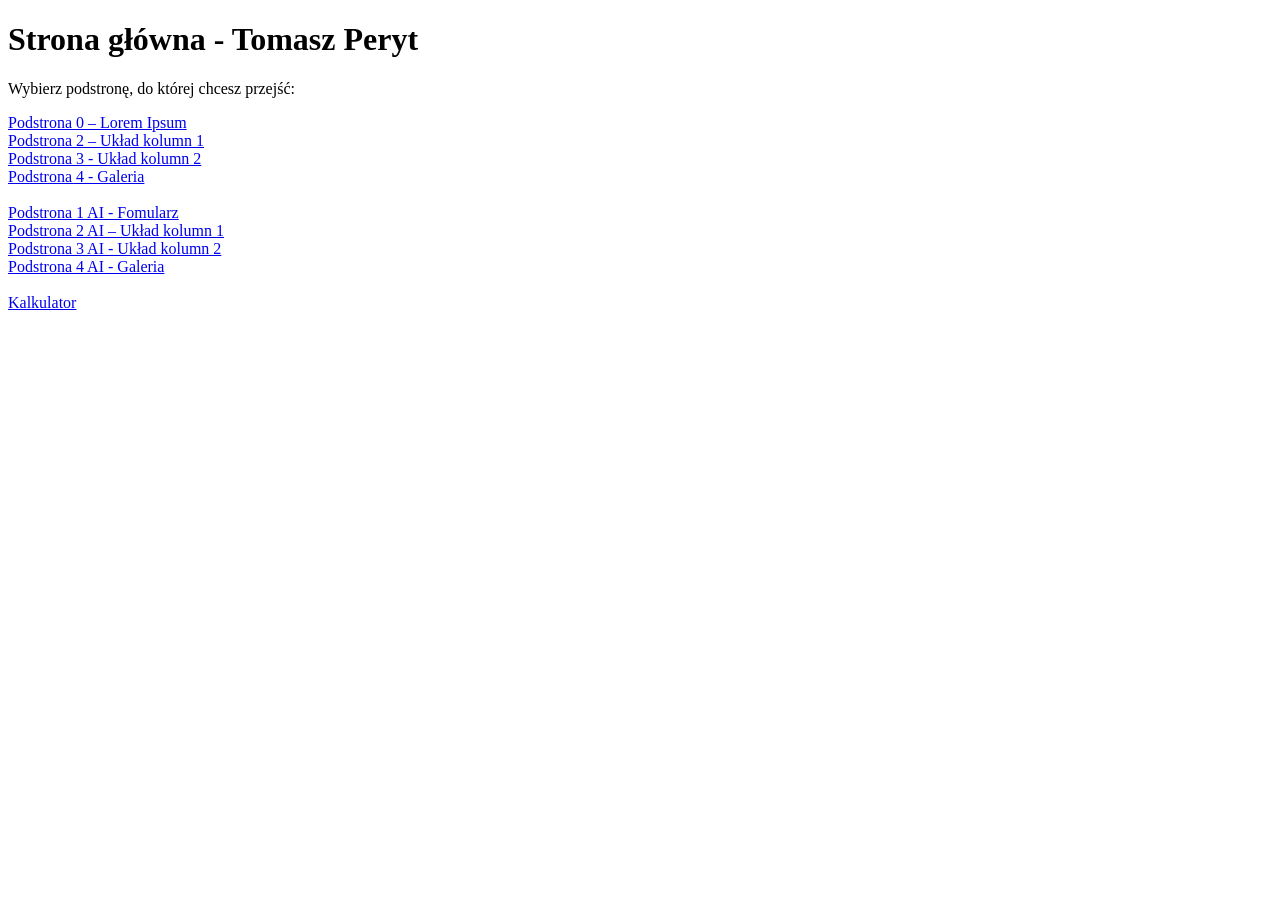
<file: index.html>
<!DOCTYPE html>
<html lang="pl">
<head>
  <meta charset="UTF-8">
  <title>Strona główna</title>
</head>
<body>

  <h1>Strona główna - Tomasz Peryt</h1>
  <p>Wybierz podstronę, do której chcesz przejść:</p>

    <a href="loremipsum.html">Podstrona 0 – Lorem Ipsum</a><br>
    <a href="podstrona2.html">Podstrona 2 – Układ kolumn 1</a><br>
    <a href="podstrona3.html">Podstrona 3 - Układ kolumn 2</a><br>
    <a href="podstrona4.html">Podstrona 4 - Galeria</a><br><br>
    <a href="podstrona1_ai.html">Podstrona 1 AI - Fomularz</a><br>
    <a href="podstrona2_ai.html">Podstrona 2 AI – Układ kolumn 1</a><br>
    <a href="podstrona3_ai.html">Podstrona 3 AI - Układ kolumn 2</a><br>
    <a href="podstrona4_ai.html">Podstrona 4 AI - Galeria</a><br><br>
    <a href="kalkulator.html">Kalkulator</a>

</body>
</html>
</file>
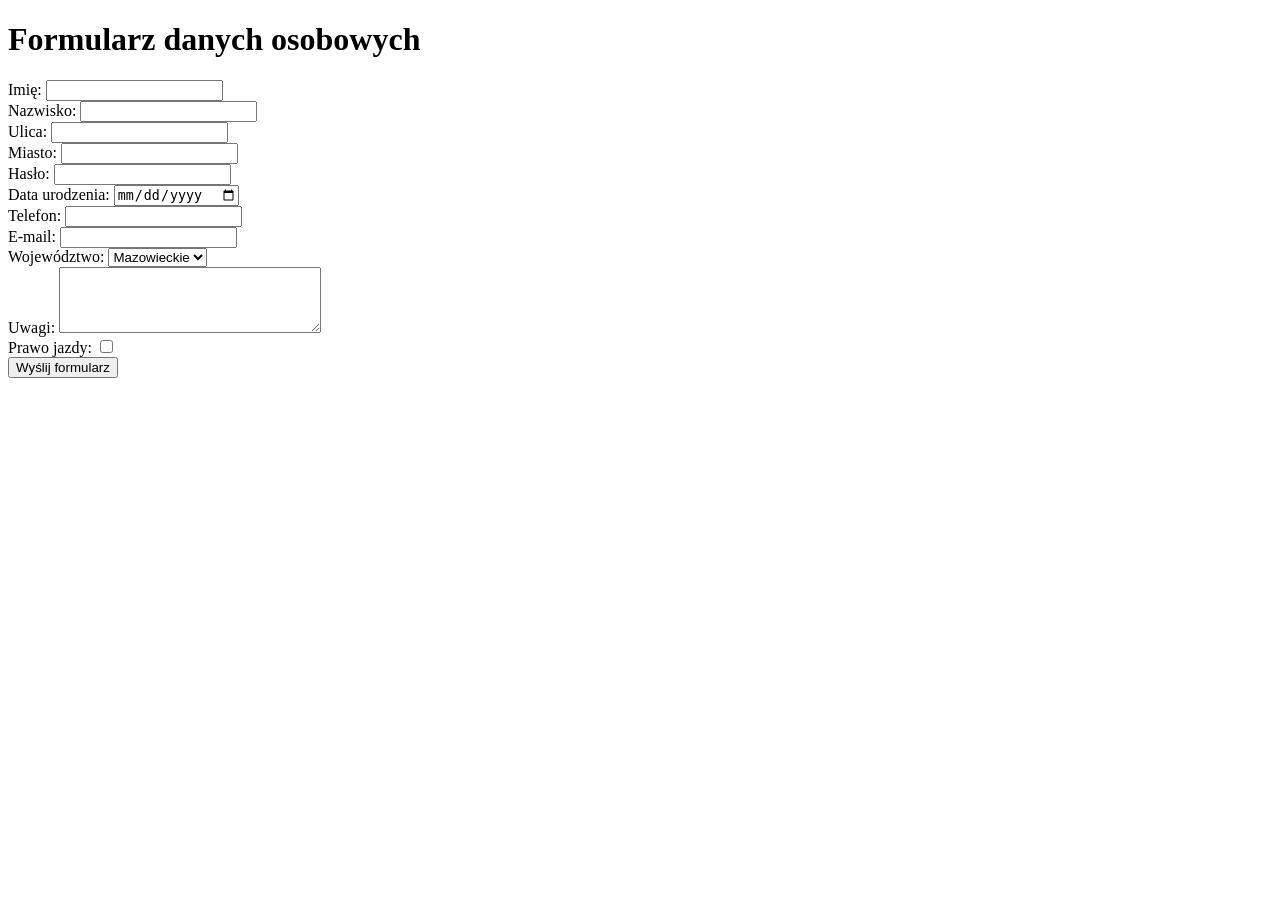
<file: dane_osobowe.html>
<!DOCTYPE html>
<html lang="pl">
<head>
  <meta charset="UTF-8">
  <title>Dane osobowe - Formularz</title>
</head>
<body>

  <h1>Formularz danych osobowych</h1>

  <form>
    <label>Imię: <input type="text"></label><br>
    <label>Nazwisko: <input type="text"></label><br>
    <label>Ulica: <input type="text"></label><br>
    <label>Miasto: <input type="text"></label><br>
    <label>Hasło: <input type="password"></label><br>
    <label>Data urodzenia: <input type="date"></label><br>
    <label>Telefon: <input type="tel"></label><br>
    <label>E-mail: <input type="email"></label><br>
    <label>Województwo:
      <select>
        <option>Mazowieckie</option>
        <option>Małopolskie</option>
      </select>
    </label><br>
    <label>Uwagi: <textarea rows="4" cols="30"></textarea></label><br>
    <label>Prawo jazdy: <input type="checkbox"></label><br>
    <button type="submit">Wyślij formularz</button>
  </form>

</body>
</html>
</file>
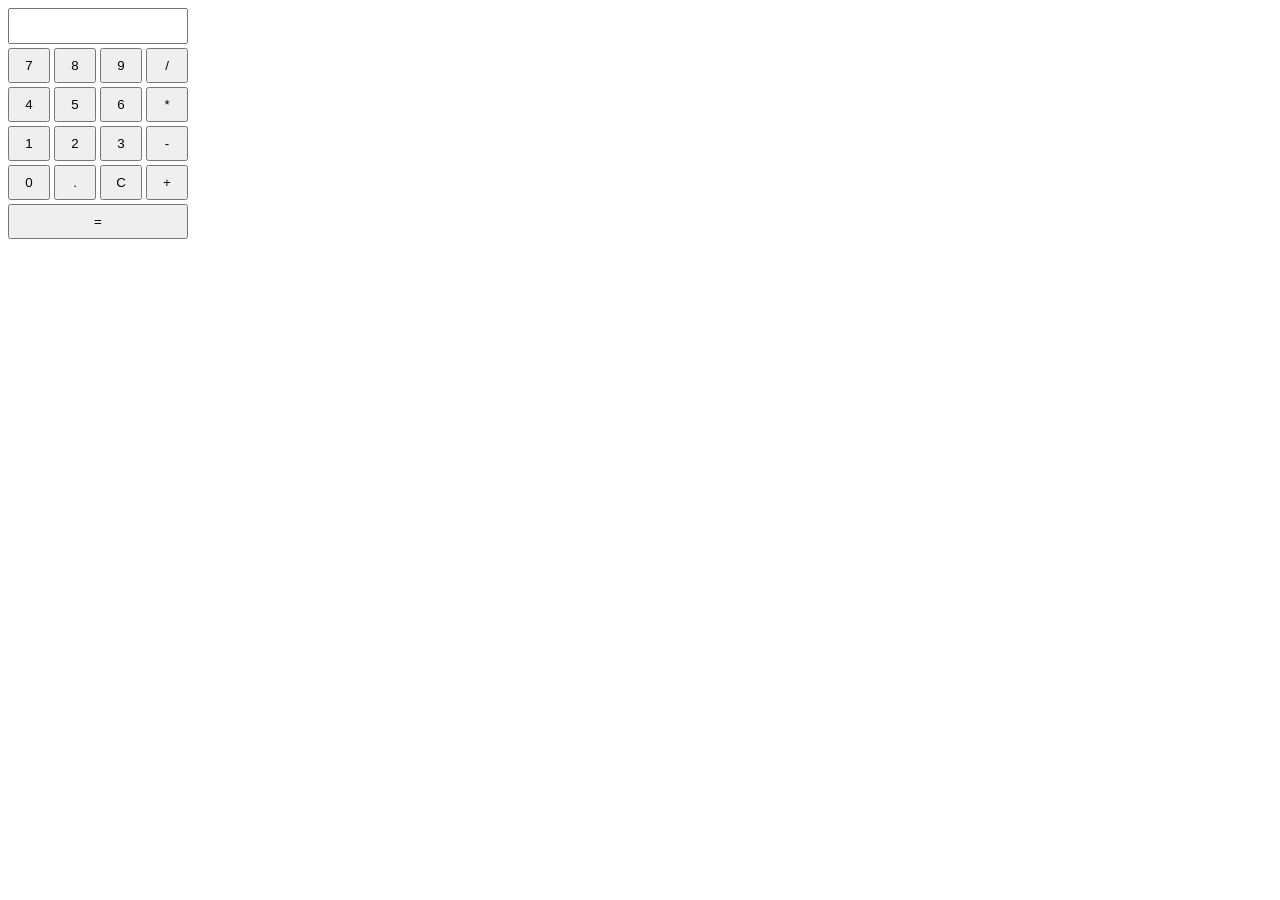
<file: kalkulator.html>
<!DOCTYPE html>
<html lang="pl">
<head>
  <meta charset="UTF-8">
  <title>Kalkulator</title>
  <style>
    .kalkulator { width: 180px; display: grid; grid-template-columns: repeat(4, 1fr); gap: 4px; }
    #ekran { grid-column: span 4; height: 30px; text-align: right; }
    button { height: 35px; }
  </style>
</head>
<body>

  <div class="kalkulator">
    <input id="ekran" readonly>
    <button onclick="klik('7')">7</button>
    <button onclick="klik('8')">8</button>
    <button onclick="klik('9')">9</button>
    <button onclick="klik('/')">/</button>
    <button onclick="klik('4')">4</button>
    <button onclick="klik('5')">5</button>
    <button onclick="klik('6')">6</button>
    <button onclick="klik('*')">*</button>
    <button onclick="klik('1')">1</button>
    <button onclick="klik('2')">2</button>
    <button onclick="klik('3')">3</button>
    <button onclick="klik('-')">-</button>
    <button onclick="klik('0')">0</button>
    <button onclick="klik('.')">.</button>
    <button onclick="ekran.value = ''">C</button>
    <button onclick="klik('+')">+</button>
    <button onclick="oblicz()" style="grid-column: span 4">=</button>
  </div>

  <script>
    let ekran = document.getElementById("ekran");

    function klik(znak) {
      if (ekran.value === "Błąd") ekran.value = "";
      ekran.value += znak;
    }

    function oblicz() {
      try {
        let v = ekran.value;

        if (v.includes("++") || v.includes("--") || v.includes("//") || v.includes("**")) {
          ekran.value = "Błąd";
          return;
        }

        let wynik = eval(v);

        if (!isFinite(wynik)) {
          ekran.value = "Błąd";
        } else {
          ekran.value = wynik;
        }
      } catch {
        ekran.value = "Błąd";
      }
    }
  </script>

</body>
</html>
</file>
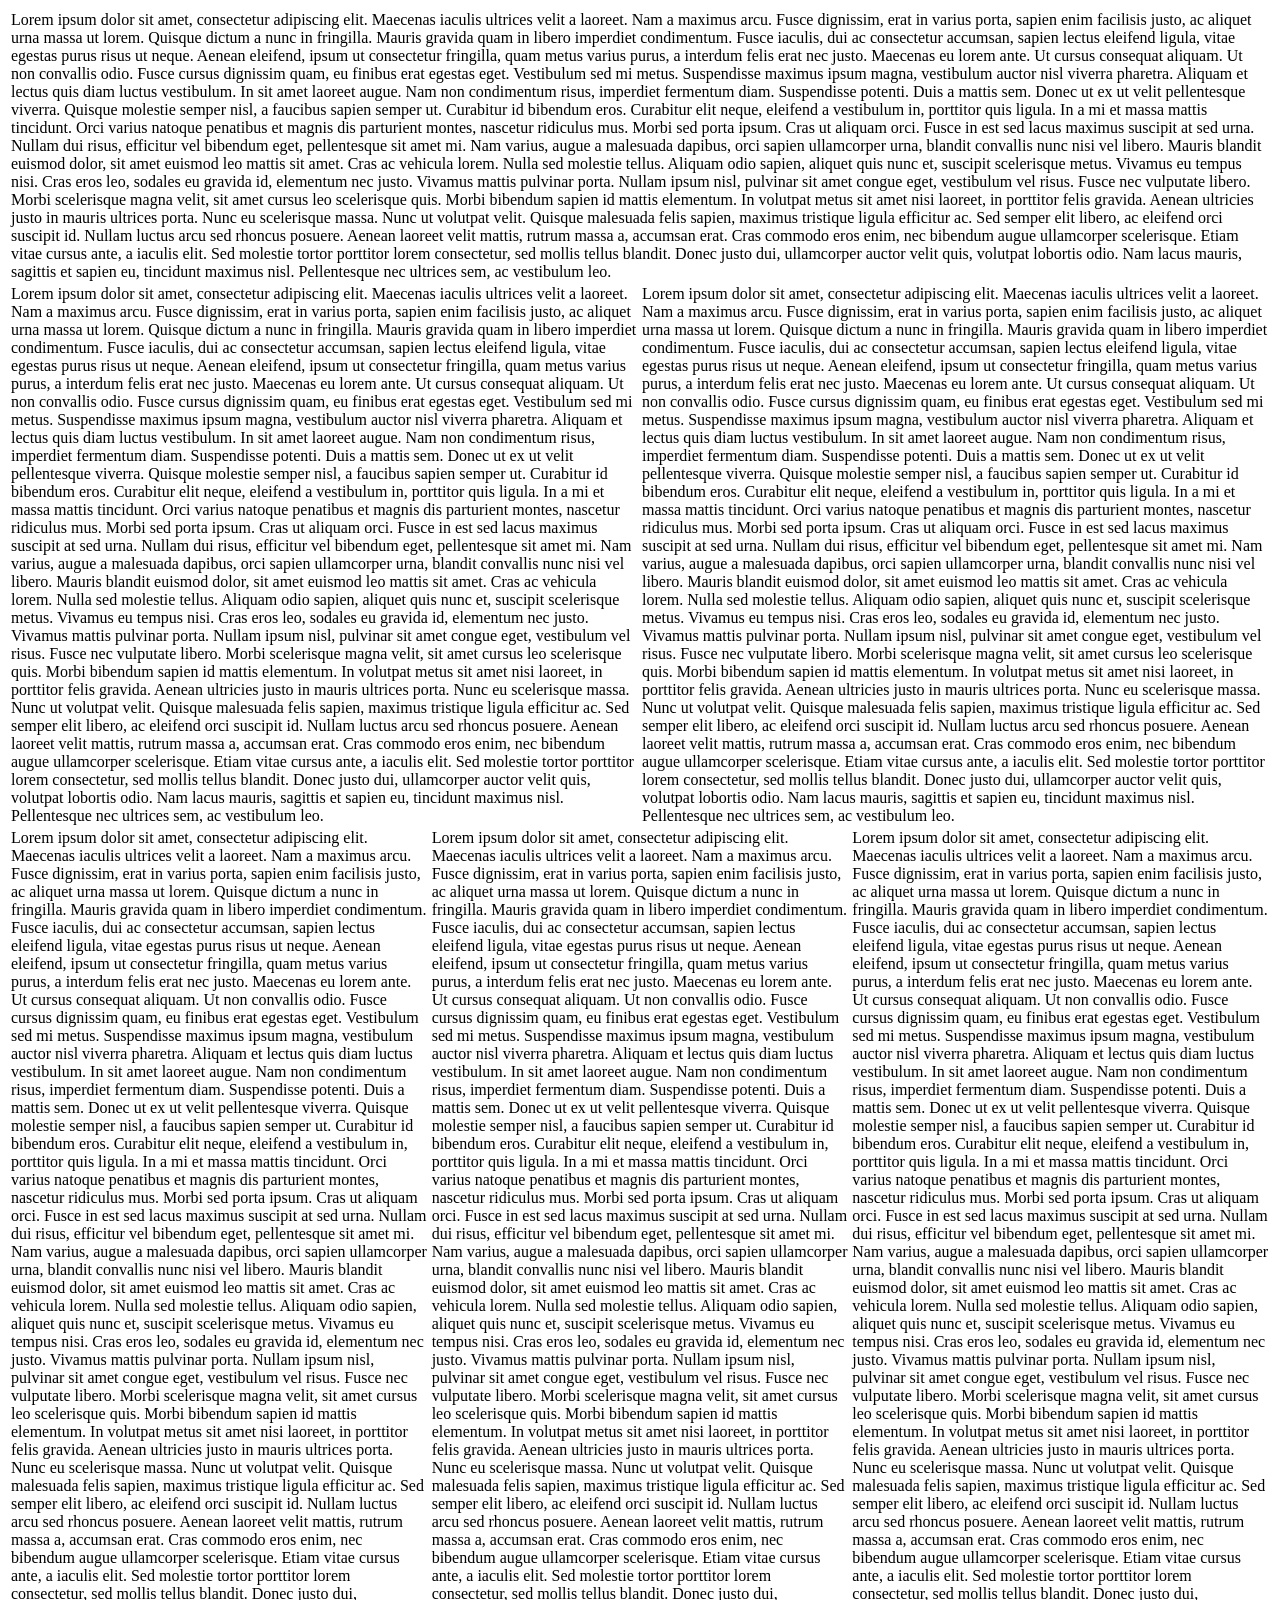
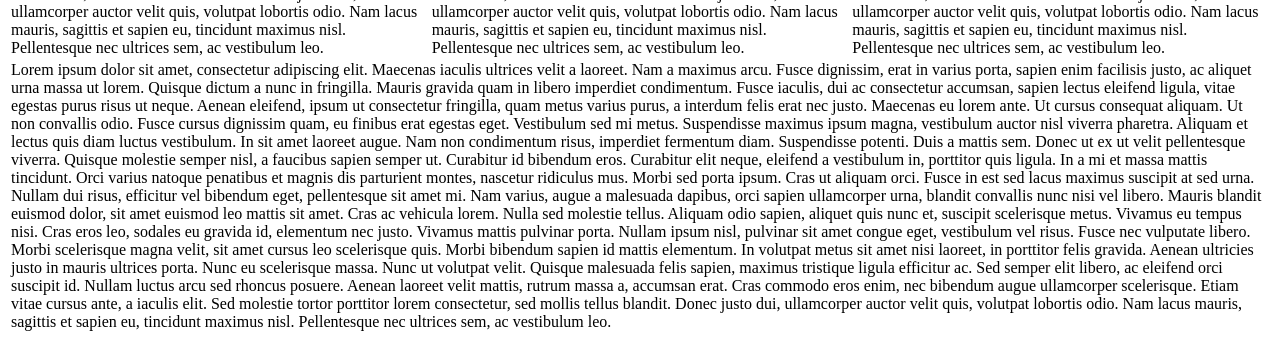
<file: loremipsum.html>
<!DOCTYPE html>
<html lang="pl">
<head>
  <meta charset="UTF-8">
  <title>Układ kolumn - Podstrona 0</title>
</head>
<body>

  <table>
    <tr>
      <td colspan="6">
        Lorem ipsum dolor sit amet, consectetur adipiscing elit. Maecenas iaculis ultrices velit a laoreet. Nam a maximus arcu. Fusce dignissim, erat in varius porta, sapien enim facilisis justo, ac aliquet urna massa ut lorem. Quisque dictum a nunc in fringilla. Mauris gravida quam in libero imperdiet condimentum. Fusce iaculis, dui ac consectetur accumsan, sapien lectus eleifend ligula, vitae egestas purus risus ut neque. Aenean eleifend, ipsum ut consectetur fringilla, quam metus varius purus, a interdum felis erat nec justo. Maecenas eu lorem ante. Ut cursus consequat aliquam. Ut non convallis odio. Fusce cursus dignissim quam, eu finibus erat egestas eget. Vestibulum sed mi metus. Suspendisse maximus ipsum magna, vestibulum auctor nisl viverra pharetra. Aliquam et lectus quis diam luctus vestibulum. In sit amet laoreet augue. Nam non condimentum risus, imperdiet fermentum diam. Suspendisse potenti. Duis a mattis sem. Donec ut ex ut velit pellentesque viverra. Quisque molestie semper nisl, a faucibus sapien semper ut. Curabitur id bibendum eros. Curabitur elit neque, eleifend a vestibulum in, porttitor quis ligula. In a mi et massa mattis tincidunt. Orci varius natoque penatibus et magnis dis parturient montes, nascetur ridiculus mus. Morbi sed porta ipsum. Cras ut aliquam orci. Fusce in est sed lacus maximus suscipit at sed urna. Nullam dui risus, efficitur vel bibendum eget, pellentesque sit amet mi. Nam varius, augue a malesuada dapibus, orci sapien ullamcorper urna, blandit convallis nunc nisi vel libero. Mauris blandit euismod dolor, sit amet euismod leo mattis sit amet. Cras ac vehicula lorem. Nulla sed molestie tellus. Aliquam odio sapien, aliquet quis nunc et, suscipit scelerisque metus. Vivamus eu tempus nisi. Cras eros leo, sodales eu gravida id, elementum nec justo. Vivamus mattis pulvinar porta. Nullam ipsum nisl, pulvinar sit amet congue eget, vestibulum vel risus. Fusce nec vulputate libero. Morbi scelerisque magna velit, sit amet cursus leo scelerisque quis. Morbi bibendum sapien id mattis elementum. In volutpat metus sit amet nisi laoreet, in porttitor felis gravida. Aenean ultricies justo in mauris ultrices porta. Nunc eu scelerisque massa. Nunc ut volutpat velit. Quisque malesuada felis sapien, maximus tristique ligula efficitur ac. Sed semper elit libero, ac eleifend orci suscipit id. Nullam luctus arcu sed rhoncus posuere. Aenean laoreet velit mattis, rutrum massa a, accumsan erat. Cras commodo eros enim, nec bibendum augue ullamcorper scelerisque. Etiam vitae cursus ante, a iaculis elit. Sed molestie tortor porttitor lorem consectetur, sed mollis tellus blandit. Donec justo dui, ullamcorper auctor velit quis, volutpat lobortis odio. Nam lacus mauris, sagittis et sapien eu, tincidunt maximus nisl. Pellentesque nec ultrices sem, ac vestibulum leo.
      </td>
    </tr>

    <tr>
      <td colspan="3">
        Lorem ipsum dolor sit amet, consectetur adipiscing elit. Maecenas iaculis ultrices velit a laoreet. Nam a maximus arcu. Fusce dignissim, erat in varius porta, sapien enim facilisis justo, ac aliquet urna massa ut lorem. Quisque dictum a nunc in fringilla. Mauris gravida quam in libero imperdiet condimentum. Fusce iaculis, dui ac consectetur accumsan, sapien lectus eleifend ligula, vitae egestas purus risus ut neque. Aenean eleifend, ipsum ut consectetur fringilla, quam metus varius purus, a interdum felis erat nec justo. Maecenas eu lorem ante. Ut cursus consequat aliquam. Ut non convallis odio. Fusce cursus dignissim quam, eu finibus erat egestas eget. Vestibulum sed mi metus. Suspendisse maximus ipsum magna, vestibulum auctor nisl viverra pharetra. Aliquam et lectus quis diam luctus vestibulum. In sit amet laoreet augue. Nam non condimentum risus, imperdiet fermentum diam. Suspendisse potenti. Duis a mattis sem. Donec ut ex ut velit pellentesque viverra. Quisque molestie semper nisl, a faucibus sapien semper ut. Curabitur id bibendum eros. Curabitur elit neque, eleifend a vestibulum in, porttitor quis ligula. In a mi et massa mattis tincidunt. Orci varius natoque penatibus et magnis dis parturient montes, nascetur ridiculus mus. Morbi sed porta ipsum. Cras ut aliquam orci. Fusce in est sed lacus maximus suscipit at sed urna. Nullam dui risus, efficitur vel bibendum eget, pellentesque sit amet mi. Nam varius, augue a malesuada dapibus, orci sapien ullamcorper urna, blandit convallis nunc nisi vel libero. Mauris blandit euismod dolor, sit amet euismod leo mattis sit amet. Cras ac vehicula lorem. Nulla sed molestie tellus. Aliquam odio sapien, aliquet quis nunc et, suscipit scelerisque metus. Vivamus eu tempus nisi. Cras eros leo, sodales eu gravida id, elementum nec justo. Vivamus mattis pulvinar porta. Nullam ipsum nisl, pulvinar sit amet congue eget, vestibulum vel risus. Fusce nec vulputate libero. Morbi scelerisque magna velit, sit amet cursus leo scelerisque quis. Morbi bibendum sapien id mattis elementum. In volutpat metus sit amet nisi laoreet, in porttitor felis gravida. Aenean ultricies justo in mauris ultrices porta. Nunc eu scelerisque massa. Nunc ut volutpat velit. Quisque malesuada felis sapien, maximus tristique ligula efficitur ac. Sed semper elit libero, ac eleifend orci suscipit id. Nullam luctus arcu sed rhoncus posuere. Aenean laoreet velit mattis, rutrum massa a, accumsan erat. Cras commodo eros enim, nec bibendum augue ullamcorper scelerisque. Etiam vitae cursus ante, a iaculis elit. Sed molestie tortor porttitor lorem consectetur, sed mollis tellus blandit. Donec justo dui, ullamcorper auctor velit quis, volutpat lobortis odio. Nam lacus mauris, sagittis et sapien eu, tincidunt maximus nisl. Pellentesque nec ultrices sem, ac vestibulum leo.
      </td>
      <td colspan="3">
        Lorem ipsum dolor sit amet, consectetur adipiscing elit. Maecenas iaculis ultrices velit a laoreet. Nam a maximus arcu. Fusce dignissim, erat in varius porta, sapien enim facilisis justo, ac aliquet urna massa ut lorem. Quisque dictum a nunc in fringilla. Mauris gravida quam in libero imperdiet condimentum. Fusce iaculis, dui ac consectetur accumsan, sapien lectus eleifend ligula, vitae egestas purus risus ut neque. Aenean eleifend, ipsum ut consectetur fringilla, quam metus varius purus, a interdum felis erat nec justo. Maecenas eu lorem ante. Ut cursus consequat aliquam. Ut non convallis odio. Fusce cursus dignissim quam, eu finibus erat egestas eget. Vestibulum sed mi metus. Suspendisse maximus ipsum magna, vestibulum auctor nisl viverra pharetra. Aliquam et lectus quis diam luctus vestibulum. In sit amet laoreet augue. Nam non condimentum risus, imperdiet fermentum diam. Suspendisse potenti. Duis a mattis sem. Donec ut ex ut velit pellentesque viverra. Quisque molestie semper nisl, a faucibus sapien semper ut. Curabitur id bibendum eros. Curabitur elit neque, eleifend a vestibulum in, porttitor quis ligula. In a mi et massa mattis tincidunt. Orci varius natoque penatibus et magnis dis parturient montes, nascetur ridiculus mus. Morbi sed porta ipsum. Cras ut aliquam orci. Fusce in est sed lacus maximus suscipit at sed urna. Nullam dui risus, efficitur vel bibendum eget, pellentesque sit amet mi. Nam varius, augue a malesuada dapibus, orci sapien ullamcorper urna, blandit convallis nunc nisi vel libero. Mauris blandit euismod dolor, sit amet euismod leo mattis sit amet. Cras ac vehicula lorem. Nulla sed molestie tellus. Aliquam odio sapien, aliquet quis nunc et, suscipit scelerisque metus. Vivamus eu tempus nisi. Cras eros leo, sodales eu gravida id, elementum nec justo. Vivamus mattis pulvinar porta. Nullam ipsum nisl, pulvinar sit amet congue eget, vestibulum vel risus. Fusce nec vulputate libero. Morbi scelerisque magna velit, sit amet cursus leo scelerisque quis. Morbi bibendum sapien id mattis elementum. In volutpat metus sit amet nisi laoreet, in porttitor felis gravida. Aenean ultricies justo in mauris ultrices porta. Nunc eu scelerisque massa. Nunc ut volutpat velit. Quisque malesuada felis sapien, maximus tristique ligula efficitur ac. Sed semper elit libero, ac eleifend orci suscipit id. Nullam luctus arcu sed rhoncus posuere. Aenean laoreet velit mattis, rutrum massa a, accumsan erat. Cras commodo eros enim, nec bibendum augue ullamcorper scelerisque. Etiam vitae cursus ante, a iaculis elit. Sed molestie tortor porttitor lorem consectetur, sed mollis tellus blandit. Donec justo dui, ullamcorper auctor velit quis, volutpat lobortis odio. Nam lacus mauris, sagittis et sapien eu, tincidunt maximus nisl. Pellentesque nec ultrices sem, ac vestibulum leo.
      </td>
    </tr>

    <tr>
      <td colspan="2">
        Lorem ipsum dolor sit amet, consectetur adipiscing elit. Maecenas iaculis ultrices velit a laoreet. Nam a maximus arcu. Fusce dignissim, erat in varius porta, sapien enim facilisis justo, ac aliquet urna massa ut lorem. Quisque dictum a nunc in fringilla. Mauris gravida quam in libero imperdiet condimentum. Fusce iaculis, dui ac consectetur accumsan, sapien lectus eleifend ligula, vitae egestas purus risus ut neque. Aenean eleifend, ipsum ut consectetur fringilla, quam metus varius purus, a interdum felis erat nec justo. Maecenas eu lorem ante. Ut cursus consequat aliquam. Ut non convallis odio. Fusce cursus dignissim quam, eu finibus erat egestas eget. Vestibulum sed mi metus. Suspendisse maximus ipsum magna, vestibulum auctor nisl viverra pharetra. Aliquam et lectus quis diam luctus vestibulum. In sit amet laoreet augue. Nam non condimentum risus, imperdiet fermentum diam. Suspendisse potenti. Duis a mattis sem. Donec ut ex ut velit pellentesque viverra. Quisque molestie semper nisl, a faucibus sapien semper ut. Curabitur id bibendum eros. Curabitur elit neque, eleifend a vestibulum in, porttitor quis ligula. In a mi et massa mattis tincidunt. Orci varius natoque penatibus et magnis dis parturient montes, nascetur ridiculus mus. Morbi sed porta ipsum. Cras ut aliquam orci. Fusce in est sed lacus maximus suscipit at sed urna. Nullam dui risus, efficitur vel bibendum eget, pellentesque sit amet mi. Nam varius, augue a malesuada dapibus, orci sapien ullamcorper urna, blandit convallis nunc nisi vel libero. Mauris blandit euismod dolor, sit amet euismod leo mattis sit amet. Cras ac vehicula lorem. Nulla sed molestie tellus. Aliquam odio sapien, aliquet quis nunc et, suscipit scelerisque metus. Vivamus eu tempus nisi. Cras eros leo, sodales eu gravida id, elementum nec justo. Vivamus mattis pulvinar porta. Nullam ipsum nisl, pulvinar sit amet congue eget, vestibulum vel risus. Fusce nec vulputate libero. Morbi scelerisque magna velit, sit amet cursus leo scelerisque quis. Morbi bibendum sapien id mattis elementum. In volutpat metus sit amet nisi laoreet, in porttitor felis gravida. Aenean ultricies justo in mauris ultrices porta. Nunc eu scelerisque massa. Nunc ut volutpat velit. Quisque malesuada felis sapien, maximus tristique ligula efficitur ac. Sed semper elit libero, ac eleifend orci suscipit id. Nullam luctus arcu sed rhoncus posuere. Aenean laoreet velit mattis, rutrum massa a, accumsan erat. Cras commodo eros enim, nec bibendum augue ullamcorper scelerisque. Etiam vitae cursus ante, a iaculis elit. Sed molestie tortor porttitor lorem consectetur, sed mollis tellus blandit. Donec justo dui, ullamcorper auctor velit quis, volutpat lobortis odio. Nam lacus mauris, sagittis et sapien eu, tincidunt maximus nisl. Pellentesque nec ultrices sem, ac vestibulum leo.
      </td>
      <td colspan="2">
        Lorem ipsum dolor sit amet, consectetur adipiscing elit. Maecenas iaculis ultrices velit a laoreet. Nam a maximus arcu. Fusce dignissim, erat in varius porta, sapien enim facilisis justo, ac aliquet urna massa ut lorem. Quisque dictum a nunc in fringilla. Mauris gravida quam in libero imperdiet condimentum. Fusce iaculis, dui ac consectetur accumsan, sapien lectus eleifend ligula, vitae egestas purus risus ut neque. Aenean eleifend, ipsum ut consectetur fringilla, quam metus varius purus, a interdum felis erat nec justo. Maecenas eu lorem ante. Ut cursus consequat aliquam. Ut non convallis odio. Fusce cursus dignissim quam, eu finibus erat egestas eget. Vestibulum sed mi metus. Suspendisse maximus ipsum magna, vestibulum auctor nisl viverra pharetra. Aliquam et lectus quis diam luctus vestibulum. In sit amet laoreet augue. Nam non condimentum risus, imperdiet fermentum diam. Suspendisse potenti. Duis a mattis sem. Donec ut ex ut velit pellentesque viverra. Quisque molestie semper nisl, a faucibus sapien semper ut. Curabitur id bibendum eros. Curabitur elit neque, eleifend a vestibulum in, porttitor quis ligula. In a mi et massa mattis tincidunt. Orci varius natoque penatibus et magnis dis parturient montes, nascetur ridiculus mus. Morbi sed porta ipsum. Cras ut aliquam orci. Fusce in est sed lacus maximus suscipit at sed urna. Nullam dui risus, efficitur vel bibendum eget, pellentesque sit amet mi. Nam varius, augue a malesuada dapibus, orci sapien ullamcorper urna, blandit convallis nunc nisi vel libero. Mauris blandit euismod dolor, sit amet euismod leo mattis sit amet. Cras ac vehicula lorem. Nulla sed molestie tellus. Aliquam odio sapien, aliquet quis nunc et, suscipit scelerisque metus. Vivamus eu tempus nisi. Cras eros leo, sodales eu gravida id, elementum nec justo. Vivamus mattis pulvinar porta. Nullam ipsum nisl, pulvinar sit amet congue eget, vestibulum vel risus. Fusce nec vulputate libero. Morbi scelerisque magna velit, sit amet cursus leo scelerisque quis. Morbi bibendum sapien id mattis elementum. In volutpat metus sit amet nisi laoreet, in porttitor felis gravida. Aenean ultricies justo in mauris ultrices porta. Nunc eu scelerisque massa. Nunc ut volutpat velit. Quisque malesuada felis sapien, maximus tristique ligula efficitur ac. Sed semper elit libero, ac eleifend orci suscipit id. Nullam luctus arcu sed rhoncus posuere. Aenean laoreet velit mattis, rutrum massa a, accumsan erat. Cras commodo eros enim, nec bibendum augue ullamcorper scelerisque. Etiam vitae cursus ante, a iaculis elit. Sed molestie tortor porttitor lorem consectetur, sed mollis tellus blandit. Donec justo dui, ullamcorper auctor velit quis, volutpat lobortis odio. Nam lacus mauris, sagittis et sapien eu, tincidunt maximus nisl. Pellentesque nec ultrices sem, ac vestibulum leo.
      </td>
      <td colspan="2">
        Lorem ipsum dolor sit amet, consectetur adipiscing elit. Maecenas iaculis ultrices velit a laoreet. Nam a maximus arcu. Fusce dignissim, erat in varius porta, sapien enim facilisis justo, ac aliquet urna massa ut lorem. Quisque dictum a nunc in fringilla. Mauris gravida quam in libero imperdiet condimentum. Fusce iaculis, dui ac consectetur accumsan, sapien lectus eleifend ligula, vitae egestas purus risus ut neque. Aenean eleifend, ipsum ut consectetur fringilla, quam metus varius purus, a interdum felis erat nec justo. Maecenas eu lorem ante. Ut cursus consequat aliquam. Ut non convallis odio. Fusce cursus dignissim quam, eu finibus erat egestas eget. Vestibulum sed mi metus. Suspendisse maximus ipsum magna, vestibulum auctor nisl viverra pharetra. Aliquam et lectus quis diam luctus vestibulum. In sit amet laoreet augue. Nam non condimentum risus, imperdiet fermentum diam. Suspendisse potenti. Duis a mattis sem. Donec ut ex ut velit pellentesque viverra. Quisque molestie semper nisl, a faucibus sapien semper ut. Curabitur id bibendum eros. Curabitur elit neque, eleifend a vestibulum in, porttitor quis ligula. In a mi et massa mattis tincidunt. Orci varius natoque penatibus et magnis dis parturient montes, nascetur ridiculus mus. Morbi sed porta ipsum. Cras ut aliquam orci. Fusce in est sed lacus maximus suscipit at sed urna. Nullam dui risus, efficitur vel bibendum eget, pellentesque sit amet mi. Nam varius, augue a malesuada dapibus, orci sapien ullamcorper urna, blandit convallis nunc nisi vel libero. Mauris blandit euismod dolor, sit amet euismod leo mattis sit amet. Cras ac vehicula lorem. Nulla sed molestie tellus. Aliquam odio sapien, aliquet quis nunc et, suscipit scelerisque metus. Vivamus eu tempus nisi. Cras eros leo, sodales eu gravida id, elementum nec justo. Vivamus mattis pulvinar porta. Nullam ipsum nisl, pulvinar sit amet congue eget, vestibulum vel risus. Fusce nec vulputate libero. Morbi scelerisque magna velit, sit amet cursus leo scelerisque quis. Morbi bibendum sapien id mattis elementum. In volutpat metus sit amet nisi laoreet, in porttitor felis gravida. Aenean ultricies justo in mauris ultrices porta. Nunc eu scelerisque massa. Nunc ut volutpat velit. Quisque malesuada felis sapien, maximus tristique ligula efficitur ac. Sed semper elit libero, ac eleifend orci suscipit id. Nullam luctus arcu sed rhoncus posuere. Aenean laoreet velit mattis, rutrum massa a, accumsan erat. Cras commodo eros enim, nec bibendum augue ullamcorper scelerisque. Etiam vitae cursus ante, a iaculis elit. Sed molestie tortor porttitor lorem consectetur, sed mollis tellus blandit. Donec justo dui, ullamcorper auctor velit quis, volutpat lobortis odio. Nam lacus mauris, sagittis et sapien eu, tincidunt maximus nisl. Pellentesque nec ultrices sem, ac vestibulum leo.
      </td>
    </tr>

    <tr>
      <td colspan="6">
        Lorem ipsum dolor sit amet, consectetur adipiscing elit. Maecenas iaculis ultrices velit a laoreet. Nam a maximus arcu. Fusce dignissim, erat in varius porta, sapien enim facilisis justo, ac aliquet urna massa ut lorem. Quisque dictum a nunc in fringilla. Mauris gravida quam in libero imperdiet condimentum. Fusce iaculis, dui ac consectetur accumsan, sapien lectus eleifend ligula, vitae egestas purus risus ut neque. Aenean eleifend, ipsum ut consectetur fringilla, quam metus varius purus, a interdum felis erat nec justo. Maecenas eu lorem ante. Ut cursus consequat aliquam. Ut non convallis odio. Fusce cursus dignissim quam, eu finibus erat egestas eget. Vestibulum sed mi metus. Suspendisse maximus ipsum magna, vestibulum auctor nisl viverra pharetra. Aliquam et lectus quis diam luctus vestibulum. In sit amet laoreet augue. Nam non condimentum risus, imperdiet fermentum diam. Suspendisse potenti. Duis a mattis sem. Donec ut ex ut velit pellentesque viverra. Quisque molestie semper nisl, a faucibus sapien semper ut. Curabitur id bibendum eros. Curabitur elit neque, eleifend a vestibulum in, porttitor quis ligula. In a mi et massa mattis tincidunt. Orci varius natoque penatibus et magnis dis parturient montes, nascetur ridiculus mus. Morbi sed porta ipsum. Cras ut aliquam orci. Fusce in est sed lacus maximus suscipit at sed urna. Nullam dui risus, efficitur vel bibendum eget, pellentesque sit amet mi. Nam varius, augue a malesuada dapibus, orci sapien ullamcorper urna, blandit convallis nunc nisi vel libero. Mauris blandit euismod dolor, sit amet euismod leo mattis sit amet. Cras ac vehicula lorem. Nulla sed molestie tellus. Aliquam odio sapien, aliquet quis nunc et, suscipit scelerisque metus. Vivamus eu tempus nisi. Cras eros leo, sodales eu gravida id, elementum nec justo. Vivamus mattis pulvinar porta. Nullam ipsum nisl, pulvinar sit amet congue eget, vestibulum vel risus. Fusce nec vulputate libero. Morbi scelerisque magna velit, sit amet cursus leo scelerisque quis. Morbi bibendum sapien id mattis elementum. In volutpat metus sit amet nisi laoreet, in porttitor felis gravida. Aenean ultricies justo in mauris ultrices porta. Nunc eu scelerisque massa. Nunc ut volutpat velit. Quisque malesuada felis sapien, maximus tristique ligula efficitur ac. Sed semper elit libero, ac eleifend orci suscipit id. Nullam luctus arcu sed rhoncus posuere. Aenean laoreet velit mattis, rutrum massa a, accumsan erat. Cras commodo eros enim, nec bibendum augue ullamcorper scelerisque. Etiam vitae cursus ante, a iaculis elit. Sed molestie tortor porttitor lorem consectetur, sed mollis tellus blandit. Donec justo dui, ullamcorper auctor velit quis, volutpat lobortis odio. Nam lacus mauris, sagittis et sapien eu, tincidunt maximus nisl. Pellentesque nec ultrices sem, ac vestibulum leo.
      </td>
    </tr>
  </table>

</body>
</html>
</file>
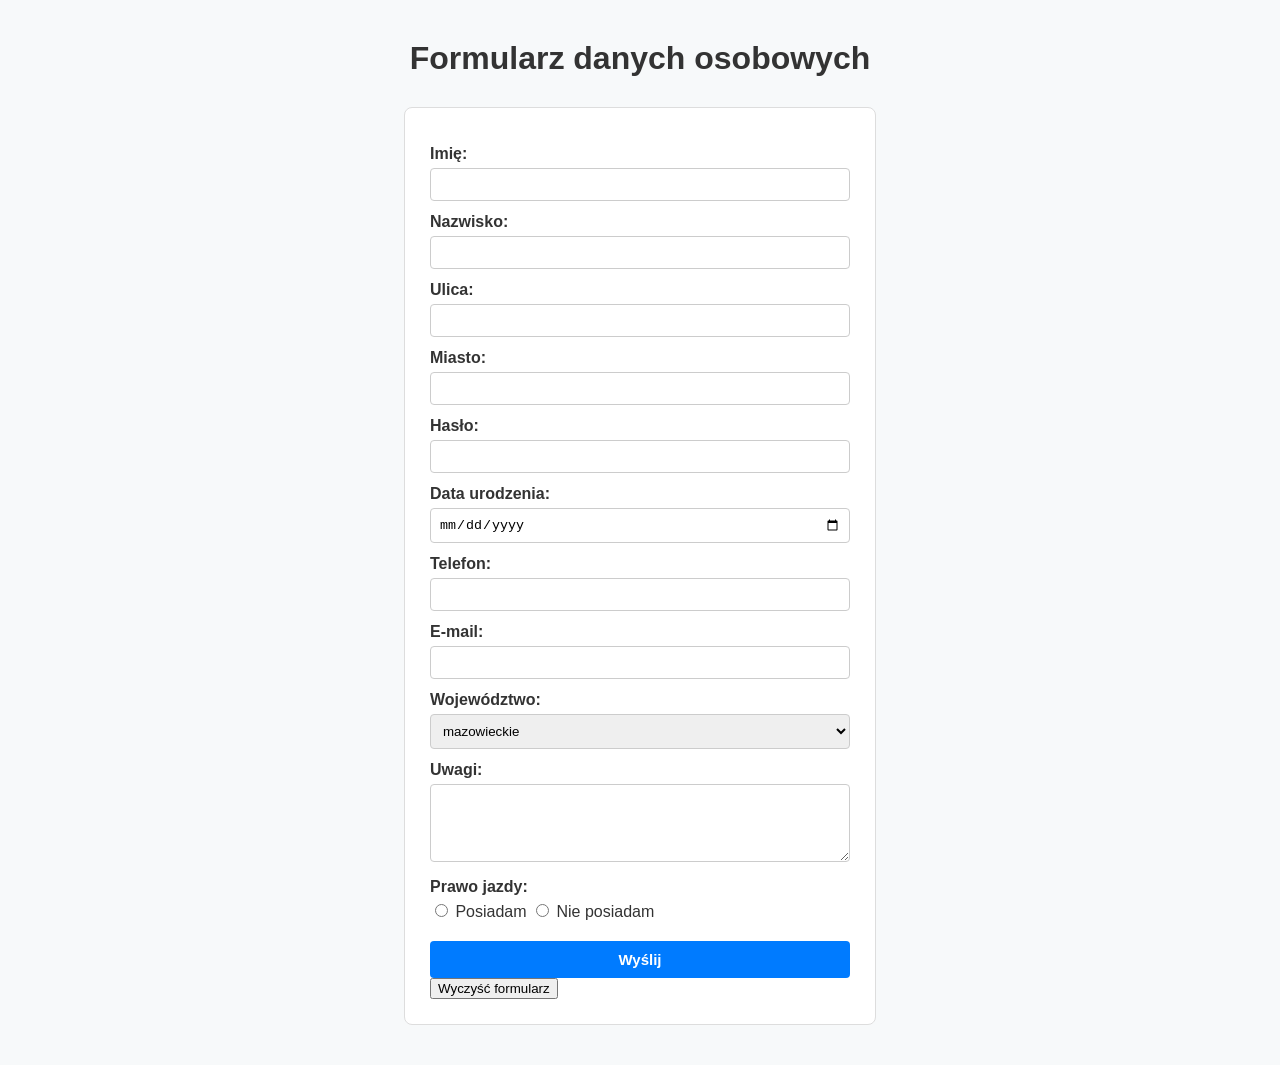
<file: podstrona1_ai.html>
<!DOCTYPE html>
<html lang="pl">
<head>
  <meta charset="UTF-8">
  <title>Dane osobowe - Formularz</title>
  <link rel="stylesheet" href="style_ai.css">
</head>
<body>

  <h1>Formularz danych osobowych</h1>

  <form>
    <label>Imię:</label> <input type="text"><br>
    <label>Nazwisko:</label> <input type="text"><br>
    <label>Ulica:</label> <input type="text"><br>
    <label>Miasto:</label> <input type="text"><br>
    <label>Hasło:</label> <input type="password"><br>
    <label>Data urodzenia:</label> <input type="date"><br>
    <label>Telefon:</label> <input type="tel"><br>
    <label>E-mail:</label> <input type="email"><br>
    
    <label>Województwo:</label>
    <select>
      <option>mazowieckie</option>
      <option>małopolskie</option>
      <option>wielkopolskie</option>
      <option>lubelskie</option>
      <option>lubuskie</option>
      <option>podkarpackie</option>
      <option>pomorskie</option>
      <option>warmińsko-mazurskie</option>
      <option>świętokrzyskie</option>
      <option>opolskie</option>
      <option>dolnośląskie</option>
      <option>zachodniopomorskie</option>
      <option>łódzkie</option>
      <option>śląskie</option>
      <option>podlaskie</option>
      <option>kujawsko-pomorskie</option>
    </select><br>

    <label>Uwagi:</label> <textarea rows="4" cols="30"></textarea><br>
    
    <label>Prawo jazdy:</label>
    <input type="radio" name="prawo_jazdy" value="tak"> Posiadam
    <input type="radio" name="prawo_jazdy" value="nie"> Nie posiadam<br>
    
    <button type="submit">Wyślij</button>
    <button type="reset">Wyczyść formularz</button>
  </form>

</body>
</html>
</file>
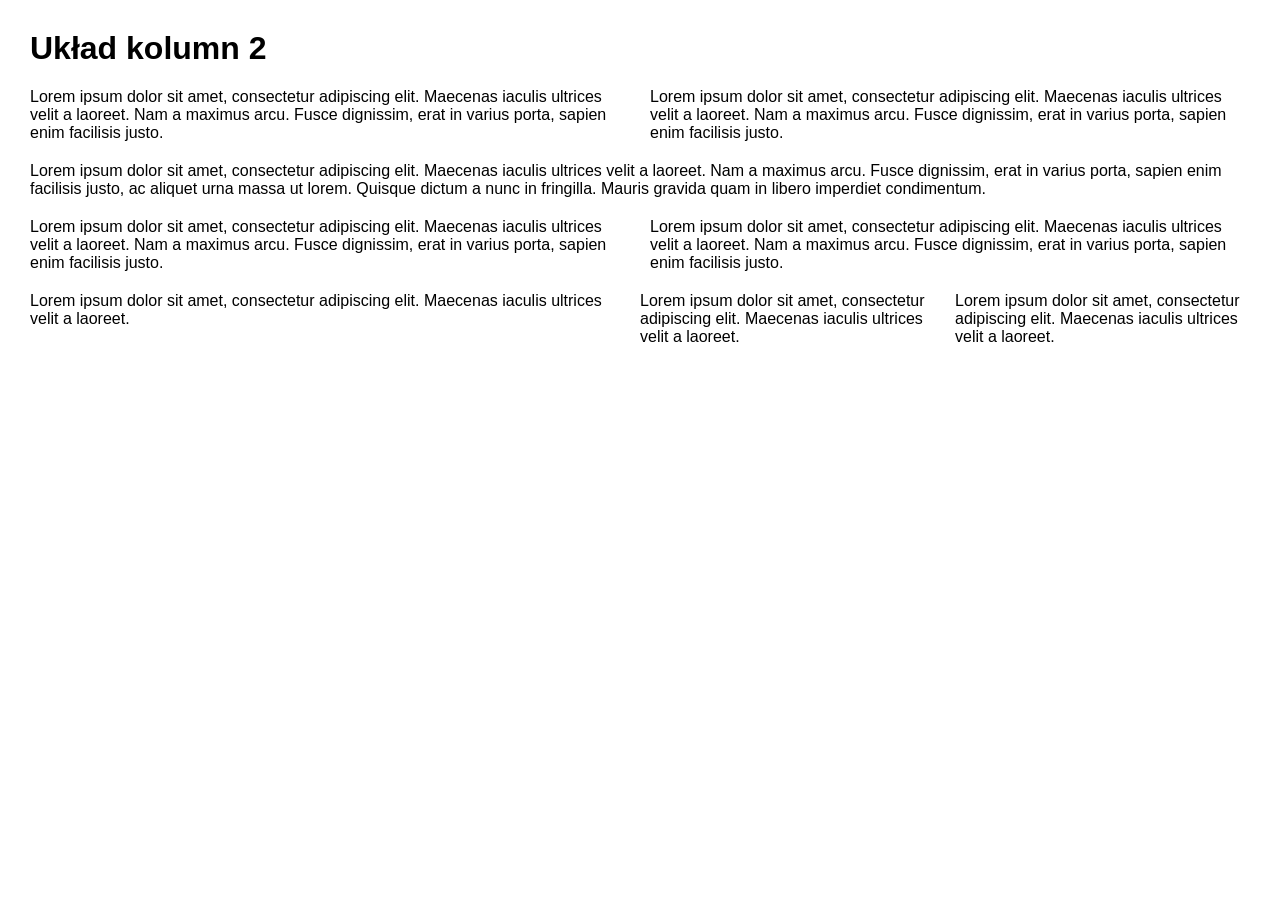
<file: podstrona2.html>
<!DOCTYPE html>
<html lang="pl">
<head>
  <meta charset="UTF-8">
  <title>Układ kolumn 2</title>
  <link rel="stylesheet" href="style.css">
</head>
<body>

  <h1>Układ kolumn 2</h1>

  <div class="row cols-2">
    <div class="col">Lorem ipsum dolor sit amet, consectetur adipiscing elit. Maecenas iaculis ultrices velit a laoreet. Nam a maximus arcu. Fusce dignissim, erat in varius porta, sapien enim facilisis justo.</div>
    <div class="col">Lorem ipsum dolor sit amet, consectetur adipiscing elit. Maecenas iaculis ultrices velit a laoreet. Nam a maximus arcu. Fusce dignissim, erat in varius porta, sapien enim facilisis justo.</div>
  </div>

  <div class="row cols-1">
    <div class="col">Lorem ipsum dolor sit amet, consectetur adipiscing elit. Maecenas iaculis ultrices velit a laoreet. Nam a maximus arcu. Fusce dignissim, erat in varius porta, sapien enim facilisis justo, ac aliquet urna massa ut lorem. Quisque dictum a nunc in fringilla. Mauris gravida quam in libero imperdiet condimentum.</div>
  </div>

  <div class="row cols-2">
    <div class="col">Lorem ipsum dolor sit amet, consectetur adipiscing elit. Maecenas iaculis ultrices velit a laoreet. Nam a maximus arcu. Fusce dignissim, erat in varius porta, sapien enim facilisis justo.</div>
    <div class="col">Lorem ipsum dolor sit amet, consectetur adipiscing elit. Maecenas iaculis ultrices velit a laoreet. Nam a maximus arcu. Fusce dignissim, erat in varius porta, sapien enim facilisis justo.</div>
  </div>

  <div class="row cols-3">
    <div class="col col-wide">Lorem ipsum dolor sit amet, consectetur adipiscing elit. Maecenas iaculis ultrices velit a laoreet.</div>
    <div class="col">Lorem ipsum dolor sit amet, consectetur adipiscing elit. Maecenas iaculis ultrices velit a laoreet.</div>
    <div class="col">Lorem ipsum dolor sit amet, consectetur adipiscing elit. Maecenas iaculis ultrices velit a laoreet.</div>
  </div>

</body>
</html>
</file>
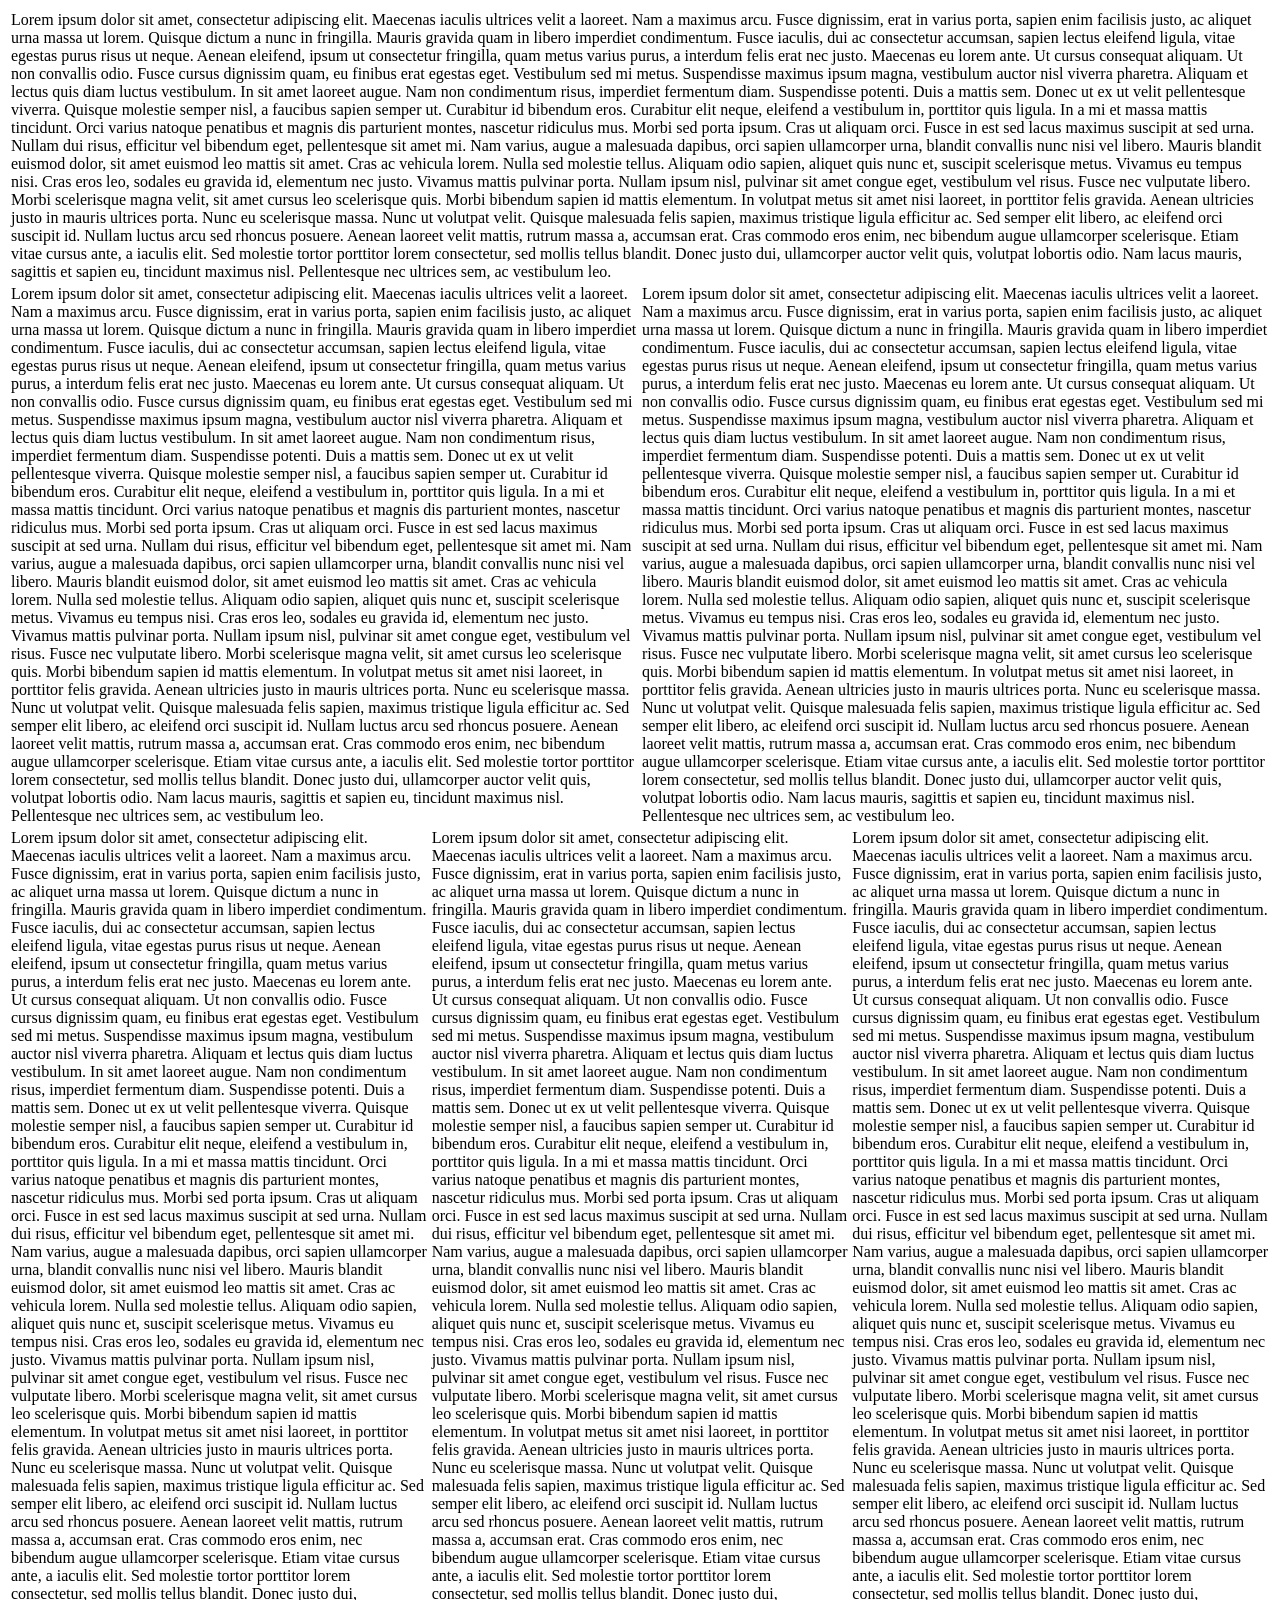
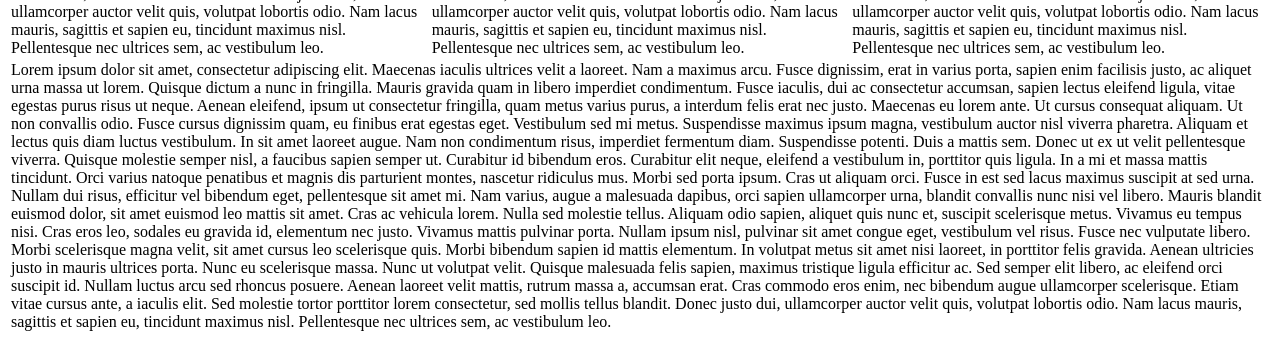
<file: podstrona22.html>
<!DOCTYPE html>
<html lang="pl">
<head>
  <meta charset="UTF-8">
  <title>Układ kolumn - Podstrona 1</title>
</head>
<body>

  <table>
    <tr>
      <td colspan="6">
        Lorem ipsum dolor sit amet, consectetur adipiscing elit. Maecenas iaculis ultrices velit a laoreet. Nam a maximus arcu. Fusce dignissim, erat in varius porta, sapien enim facilisis justo, ac aliquet urna massa ut lorem. Quisque dictum a nunc in fringilla. Mauris gravida quam in libero imperdiet condimentum. Fusce iaculis, dui ac consectetur accumsan, sapien lectus eleifend ligula, vitae egestas purus risus ut neque. Aenean eleifend, ipsum ut consectetur fringilla, quam metus varius purus, a interdum felis erat nec justo. Maecenas eu lorem ante. Ut cursus consequat aliquam. Ut non convallis odio. Fusce cursus dignissim quam, eu finibus erat egestas eget. Vestibulum sed mi metus. Suspendisse maximus ipsum magna, vestibulum auctor nisl viverra pharetra. Aliquam et lectus quis diam luctus vestibulum. In sit amet laoreet augue. Nam non condimentum risus, imperdiet fermentum diam. Suspendisse potenti. Duis a mattis sem. Donec ut ex ut velit pellentesque viverra. Quisque molestie semper nisl, a faucibus sapien semper ut. Curabitur id bibendum eros. Curabitur elit neque, eleifend a vestibulum in, porttitor quis ligula. In a mi et massa mattis tincidunt. Orci varius natoque penatibus et magnis dis parturient montes, nascetur ridiculus mus. Morbi sed porta ipsum. Cras ut aliquam orci. Fusce in est sed lacus maximus suscipit at sed urna. Nullam dui risus, efficitur vel bibendum eget, pellentesque sit amet mi. Nam varius, augue a malesuada dapibus, orci sapien ullamcorper urna, blandit convallis nunc nisi vel libero. Mauris blandit euismod dolor, sit amet euismod leo mattis sit amet. Cras ac vehicula lorem. Nulla sed molestie tellus. Aliquam odio sapien, aliquet quis nunc et, suscipit scelerisque metus. Vivamus eu tempus nisi. Cras eros leo, sodales eu gravida id, elementum nec justo. Vivamus mattis pulvinar porta. Nullam ipsum nisl, pulvinar sit amet congue eget, vestibulum vel risus. Fusce nec vulputate libero. Morbi scelerisque magna velit, sit amet cursus leo scelerisque quis. Morbi bibendum sapien id mattis elementum. In volutpat metus sit amet nisi laoreet, in porttitor felis gravida. Aenean ultricies justo in mauris ultrices porta. Nunc eu scelerisque massa. Nunc ut volutpat velit. Quisque malesuada felis sapien, maximus tristique ligula efficitur ac. Sed semper elit libero, ac eleifend orci suscipit id. Nullam luctus arcu sed rhoncus posuere. Aenean laoreet velit mattis, rutrum massa a, accumsan erat. Cras commodo eros enim, nec bibendum augue ullamcorper scelerisque. Etiam vitae cursus ante, a iaculis elit. Sed molestie tortor porttitor lorem consectetur, sed mollis tellus blandit. Donec justo dui, ullamcorper auctor velit quis, volutpat lobortis odio. Nam lacus mauris, sagittis et sapien eu, tincidunt maximus nisl. Pellentesque nec ultrices sem, ac vestibulum leo.
      </td>
    </tr>

    <tr>
      <td colspan="3">
        Lorem ipsum dolor sit amet, consectetur adipiscing elit. Maecenas iaculis ultrices velit a laoreet. Nam a maximus arcu. Fusce dignissim, erat in varius porta, sapien enim facilisis justo, ac aliquet urna massa ut lorem. Quisque dictum a nunc in fringilla. Mauris gravida quam in libero imperdiet condimentum. Fusce iaculis, dui ac consectetur accumsan, sapien lectus eleifend ligula, vitae egestas purus risus ut neque. Aenean eleifend, ipsum ut consectetur fringilla, quam metus varius purus, a interdum felis erat nec justo. Maecenas eu lorem ante. Ut cursus consequat aliquam. Ut non convallis odio. Fusce cursus dignissim quam, eu finibus erat egestas eget. Vestibulum sed mi metus. Suspendisse maximus ipsum magna, vestibulum auctor nisl viverra pharetra. Aliquam et lectus quis diam luctus vestibulum. In sit amet laoreet augue. Nam non condimentum risus, imperdiet fermentum diam. Suspendisse potenti. Duis a mattis sem. Donec ut ex ut velit pellentesque viverra. Quisque molestie semper nisl, a faucibus sapien semper ut. Curabitur id bibendum eros. Curabitur elit neque, eleifend a vestibulum in, porttitor quis ligula. In a mi et massa mattis tincidunt. Orci varius natoque penatibus et magnis dis parturient montes, nascetur ridiculus mus. Morbi sed porta ipsum. Cras ut aliquam orci. Fusce in est sed lacus maximus suscipit at sed urna. Nullam dui risus, efficitur vel bibendum eget, pellentesque sit amet mi. Nam varius, augue a malesuada dapibus, orci sapien ullamcorper urna, blandit convallis nunc nisi vel libero. Mauris blandit euismod dolor, sit amet euismod leo mattis sit amet. Cras ac vehicula lorem. Nulla sed molestie tellus. Aliquam odio sapien, aliquet quis nunc et, suscipit scelerisque metus. Vivamus eu tempus nisi. Cras eros leo, sodales eu gravida id, elementum nec justo. Vivamus mattis pulvinar porta. Nullam ipsum nisl, pulvinar sit amet congue eget, vestibulum vel risus. Fusce nec vulputate libero. Morbi scelerisque magna velit, sit amet cursus leo scelerisque quis. Morbi bibendum sapien id mattis elementum. In volutpat metus sit amet nisi laoreet, in porttitor felis gravida. Aenean ultricies justo in mauris ultrices porta. Nunc eu scelerisque massa. Nunc ut volutpat velit. Quisque malesuada felis sapien, maximus tristique ligula efficitur ac. Sed semper elit libero, ac eleifend orci suscipit id. Nullam luctus arcu sed rhoncus posuere. Aenean laoreet velit mattis, rutrum massa a, accumsan erat. Cras commodo eros enim, nec bibendum augue ullamcorper scelerisque. Etiam vitae cursus ante, a iaculis elit. Sed molestie tortor porttitor lorem consectetur, sed mollis tellus blandit. Donec justo dui, ullamcorper auctor velit quis, volutpat lobortis odio. Nam lacus mauris, sagittis et sapien eu, tincidunt maximus nisl. Pellentesque nec ultrices sem, ac vestibulum leo.
      </td>
      <td colspan="3">
        Lorem ipsum dolor sit amet, consectetur adipiscing elit. Maecenas iaculis ultrices velit a laoreet. Nam a maximus arcu. Fusce dignissim, erat in varius porta, sapien enim facilisis justo, ac aliquet urna massa ut lorem. Quisque dictum a nunc in fringilla. Mauris gravida quam in libero imperdiet condimentum. Fusce iaculis, dui ac consectetur accumsan, sapien lectus eleifend ligula, vitae egestas purus risus ut neque. Aenean eleifend, ipsum ut consectetur fringilla, quam metus varius purus, a interdum felis erat nec justo. Maecenas eu lorem ante. Ut cursus consequat aliquam. Ut non convallis odio. Fusce cursus dignissim quam, eu finibus erat egestas eget. Vestibulum sed mi metus. Suspendisse maximus ipsum magna, vestibulum auctor nisl viverra pharetra. Aliquam et lectus quis diam luctus vestibulum. In sit amet laoreet augue. Nam non condimentum risus, imperdiet fermentum diam. Suspendisse potenti. Duis a mattis sem. Donec ut ex ut velit pellentesque viverra. Quisque molestie semper nisl, a faucibus sapien semper ut. Curabitur id bibendum eros. Curabitur elit neque, eleifend a vestibulum in, porttitor quis ligula. In a mi et massa mattis tincidunt. Orci varius natoque penatibus et magnis dis parturient montes, nascetur ridiculus mus. Morbi sed porta ipsum. Cras ut aliquam orci. Fusce in est sed lacus maximus suscipit at sed urna. Nullam dui risus, efficitur vel bibendum eget, pellentesque sit amet mi. Nam varius, augue a malesuada dapibus, orci sapien ullamcorper urna, blandit convallis nunc nisi vel libero. Mauris blandit euismod dolor, sit amet euismod leo mattis sit amet. Cras ac vehicula lorem. Nulla sed molestie tellus. Aliquam odio sapien, aliquet quis nunc et, suscipit scelerisque metus. Vivamus eu tempus nisi. Cras eros leo, sodales eu gravida id, elementum nec justo. Vivamus mattis pulvinar porta. Nullam ipsum nisl, pulvinar sit amet congue eget, vestibulum vel risus. Fusce nec vulputate libero. Morbi scelerisque magna velit, sit amet cursus leo scelerisque quis. Morbi bibendum sapien id mattis elementum. In volutpat metus sit amet nisi laoreet, in porttitor felis gravida. Aenean ultricies justo in mauris ultrices porta. Nunc eu scelerisque massa. Nunc ut volutpat velit. Quisque malesuada felis sapien, maximus tristique ligula efficitur ac. Sed semper elit libero, ac eleifend orci suscipit id. Nullam luctus arcu sed rhoncus posuere. Aenean laoreet velit mattis, rutrum massa a, accumsan erat. Cras commodo eros enim, nec bibendum augue ullamcorper scelerisque. Etiam vitae cursus ante, a iaculis elit. Sed molestie tortor porttitor lorem consectetur, sed mollis tellus blandit. Donec justo dui, ullamcorper auctor velit quis, volutpat lobortis odio. Nam lacus mauris, sagittis et sapien eu, tincidunt maximus nisl. Pellentesque nec ultrices sem, ac vestibulum leo.
      </td>
    </tr>

    <tr>
      <td colspan="2">
        Lorem ipsum dolor sit amet, consectetur adipiscing elit. Maecenas iaculis ultrices velit a laoreet. Nam a maximus arcu. Fusce dignissim, erat in varius porta, sapien enim facilisis justo, ac aliquet urna massa ut lorem. Quisque dictum a nunc in fringilla. Mauris gravida quam in libero imperdiet condimentum. Fusce iaculis, dui ac consectetur accumsan, sapien lectus eleifend ligula, vitae egestas purus risus ut neque. Aenean eleifend, ipsum ut consectetur fringilla, quam metus varius purus, a interdum felis erat nec justo. Maecenas eu lorem ante. Ut cursus consequat aliquam. Ut non convallis odio. Fusce cursus dignissim quam, eu finibus erat egestas eget. Vestibulum sed mi metus. Suspendisse maximus ipsum magna, vestibulum auctor nisl viverra pharetra. Aliquam et lectus quis diam luctus vestibulum. In sit amet laoreet augue. Nam non condimentum risus, imperdiet fermentum diam. Suspendisse potenti. Duis a mattis sem. Donec ut ex ut velit pellentesque viverra. Quisque molestie semper nisl, a faucibus sapien semper ut. Curabitur id bibendum eros. Curabitur elit neque, eleifend a vestibulum in, porttitor quis ligula. In a mi et massa mattis tincidunt. Orci varius natoque penatibus et magnis dis parturient montes, nascetur ridiculus mus. Morbi sed porta ipsum. Cras ut aliquam orci. Fusce in est sed lacus maximus suscipit at sed urna. Nullam dui risus, efficitur vel bibendum eget, pellentesque sit amet mi. Nam varius, augue a malesuada dapibus, orci sapien ullamcorper urna, blandit convallis nunc nisi vel libero. Mauris blandit euismod dolor, sit amet euismod leo mattis sit amet. Cras ac vehicula lorem. Nulla sed molestie tellus. Aliquam odio sapien, aliquet quis nunc et, suscipit scelerisque metus. Vivamus eu tempus nisi. Cras eros leo, sodales eu gravida id, elementum nec justo. Vivamus mattis pulvinar porta. Nullam ipsum nisl, pulvinar sit amet congue eget, vestibulum vel risus. Fusce nec vulputate libero. Morbi scelerisque magna velit, sit amet cursus leo scelerisque quis. Morbi bibendum sapien id mattis elementum. In volutpat metus sit amet nisi laoreet, in porttitor felis gravida. Aenean ultricies justo in mauris ultrices porta. Nunc eu scelerisque massa. Nunc ut volutpat velit. Quisque malesuada felis sapien, maximus tristique ligula efficitur ac. Sed semper elit libero, ac eleifend orci suscipit id. Nullam luctus arcu sed rhoncus posuere. Aenean laoreet velit mattis, rutrum massa a, accumsan erat. Cras commodo eros enim, nec bibendum augue ullamcorper scelerisque. Etiam vitae cursus ante, a iaculis elit. Sed molestie tortor porttitor lorem consectetur, sed mollis tellus blandit. Donec justo dui, ullamcorper auctor velit quis, volutpat lobortis odio. Nam lacus mauris, sagittis et sapien eu, tincidunt maximus nisl. Pellentesque nec ultrices sem, ac vestibulum leo.
      </td>
      <td colspan="2">
        Lorem ipsum dolor sit amet, consectetur adipiscing elit. Maecenas iaculis ultrices velit a laoreet. Nam a maximus arcu. Fusce dignissim, erat in varius porta, sapien enim facilisis justo, ac aliquet urna massa ut lorem. Quisque dictum a nunc in fringilla. Mauris gravida quam in libero imperdiet condimentum. Fusce iaculis, dui ac consectetur accumsan, sapien lectus eleifend ligula, vitae egestas purus risus ut neque. Aenean eleifend, ipsum ut consectetur fringilla, quam metus varius purus, a interdum felis erat nec justo. Maecenas eu lorem ante. Ut cursus consequat aliquam. Ut non convallis odio. Fusce cursus dignissim quam, eu finibus erat egestas eget. Vestibulum sed mi metus. Suspendisse maximus ipsum magna, vestibulum auctor nisl viverra pharetra. Aliquam et lectus quis diam luctus vestibulum. In sit amet laoreet augue. Nam non condimentum risus, imperdiet fermentum diam. Suspendisse potenti. Duis a mattis sem. Donec ut ex ut velit pellentesque viverra. Quisque molestie semper nisl, a faucibus sapien semper ut. Curabitur id bibendum eros. Curabitur elit neque, eleifend a vestibulum in, porttitor quis ligula. In a mi et massa mattis tincidunt. Orci varius natoque penatibus et magnis dis parturient montes, nascetur ridiculus mus. Morbi sed porta ipsum. Cras ut aliquam orci. Fusce in est sed lacus maximus suscipit at sed urna. Nullam dui risus, efficitur vel bibendum eget, pellentesque sit amet mi. Nam varius, augue a malesuada dapibus, orci sapien ullamcorper urna, blandit convallis nunc nisi vel libero. Mauris blandit euismod dolor, sit amet euismod leo mattis sit amet. Cras ac vehicula lorem. Nulla sed molestie tellus. Aliquam odio sapien, aliquet quis nunc et, suscipit scelerisque metus. Vivamus eu tempus nisi. Cras eros leo, sodales eu gravida id, elementum nec justo. Vivamus mattis pulvinar porta. Nullam ipsum nisl, pulvinar sit amet congue eget, vestibulum vel risus. Fusce nec vulputate libero. Morbi scelerisque magna velit, sit amet cursus leo scelerisque quis. Morbi bibendum sapien id mattis elementum. In volutpat metus sit amet nisi laoreet, in porttitor felis gravida. Aenean ultricies justo in mauris ultrices porta. Nunc eu scelerisque massa. Nunc ut volutpat velit. Quisque malesuada felis sapien, maximus tristique ligula efficitur ac. Sed semper elit libero, ac eleifend orci suscipit id. Nullam luctus arcu sed rhoncus posuere. Aenean laoreet velit mattis, rutrum massa a, accumsan erat. Cras commodo eros enim, nec bibendum augue ullamcorper scelerisque. Etiam vitae cursus ante, a iaculis elit. Sed molestie tortor porttitor lorem consectetur, sed mollis tellus blandit. Donec justo dui, ullamcorper auctor velit quis, volutpat lobortis odio. Nam lacus mauris, sagittis et sapien eu, tincidunt maximus nisl. Pellentesque nec ultrices sem, ac vestibulum leo.
      </td>
      <td colspan="2">
        Lorem ipsum dolor sit amet, consectetur adipiscing elit. Maecenas iaculis ultrices velit a laoreet. Nam a maximus arcu. Fusce dignissim, erat in varius porta, sapien enim facilisis justo, ac aliquet urna massa ut lorem. Quisque dictum a nunc in fringilla. Mauris gravida quam in libero imperdiet condimentum. Fusce iaculis, dui ac consectetur accumsan, sapien lectus eleifend ligula, vitae egestas purus risus ut neque. Aenean eleifend, ipsum ut consectetur fringilla, quam metus varius purus, a interdum felis erat nec justo. Maecenas eu lorem ante. Ut cursus consequat aliquam. Ut non convallis odio. Fusce cursus dignissim quam, eu finibus erat egestas eget. Vestibulum sed mi metus. Suspendisse maximus ipsum magna, vestibulum auctor nisl viverra pharetra. Aliquam et lectus quis diam luctus vestibulum. In sit amet laoreet augue. Nam non condimentum risus, imperdiet fermentum diam. Suspendisse potenti. Duis a mattis sem. Donec ut ex ut velit pellentesque viverra. Quisque molestie semper nisl, a faucibus sapien semper ut. Curabitur id bibendum eros. Curabitur elit neque, eleifend a vestibulum in, porttitor quis ligula. In a mi et massa mattis tincidunt. Orci varius natoque penatibus et magnis dis parturient montes, nascetur ridiculus mus. Morbi sed porta ipsum. Cras ut aliquam orci. Fusce in est sed lacus maximus suscipit at sed urna. Nullam dui risus, efficitur vel bibendum eget, pellentesque sit amet mi. Nam varius, augue a malesuada dapibus, orci sapien ullamcorper urna, blandit convallis nunc nisi vel libero. Mauris blandit euismod dolor, sit amet euismod leo mattis sit amet. Cras ac vehicula lorem. Nulla sed molestie tellus. Aliquam odio sapien, aliquet quis nunc et, suscipit scelerisque metus. Vivamus eu tempus nisi. Cras eros leo, sodales eu gravida id, elementum nec justo. Vivamus mattis pulvinar porta. Nullam ipsum nisl, pulvinar sit amet congue eget, vestibulum vel risus. Fusce nec vulputate libero. Morbi scelerisque magna velit, sit amet cursus leo scelerisque quis. Morbi bibendum sapien id mattis elementum. In volutpat metus sit amet nisi laoreet, in porttitor felis gravida. Aenean ultricies justo in mauris ultrices porta. Nunc eu scelerisque massa. Nunc ut volutpat velit. Quisque malesuada felis sapien, maximus tristique ligula efficitur ac. Sed semper elit libero, ac eleifend orci suscipit id. Nullam luctus arcu sed rhoncus posuere. Aenean laoreet velit mattis, rutrum massa a, accumsan erat. Cras commodo eros enim, nec bibendum augue ullamcorper scelerisque. Etiam vitae cursus ante, a iaculis elit. Sed molestie tortor porttitor lorem consectetur, sed mollis tellus blandit. Donec justo dui, ullamcorper auctor velit quis, volutpat lobortis odio. Nam lacus mauris, sagittis et sapien eu, tincidunt maximus nisl. Pellentesque nec ultrices sem, ac vestibulum leo.
      </td>
    </tr>

    <tr>
      <td colspan="6">
        Lorem ipsum dolor sit amet, consectetur adipiscing elit. Maecenas iaculis ultrices velit a laoreet. Nam a maximus arcu. Fusce dignissim, erat in varius porta, sapien enim facilisis justo, ac aliquet urna massa ut lorem. Quisque dictum a nunc in fringilla. Mauris gravida quam in libero imperdiet condimentum. Fusce iaculis, dui ac consectetur accumsan, sapien lectus eleifend ligula, vitae egestas purus risus ut neque. Aenean eleifend, ipsum ut consectetur fringilla, quam metus varius purus, a interdum felis erat nec justo. Maecenas eu lorem ante. Ut cursus consequat aliquam. Ut non convallis odio. Fusce cursus dignissim quam, eu finibus erat egestas eget. Vestibulum sed mi metus. Suspendisse maximus ipsum magna, vestibulum auctor nisl viverra pharetra. Aliquam et lectus quis diam luctus vestibulum. In sit amet laoreet augue. Nam non condimentum risus, imperdiet fermentum diam. Suspendisse potenti. Duis a mattis sem. Donec ut ex ut velit pellentesque viverra. Quisque molestie semper nisl, a faucibus sapien semper ut. Curabitur id bibendum eros. Curabitur elit neque, eleifend a vestibulum in, porttitor quis ligula. In a mi et massa mattis tincidunt. Orci varius natoque penatibus et magnis dis parturient montes, nascetur ridiculus mus. Morbi sed porta ipsum. Cras ut aliquam orci. Fusce in est sed lacus maximus suscipit at sed urna. Nullam dui risus, efficitur vel bibendum eget, pellentesque sit amet mi. Nam varius, augue a malesuada dapibus, orci sapien ullamcorper urna, blandit convallis nunc nisi vel libero. Mauris blandit euismod dolor, sit amet euismod leo mattis sit amet. Cras ac vehicula lorem. Nulla sed molestie tellus. Aliquam odio sapien, aliquet quis nunc et, suscipit scelerisque metus. Vivamus eu tempus nisi. Cras eros leo, sodales eu gravida id, elementum nec justo. Vivamus mattis pulvinar porta. Nullam ipsum nisl, pulvinar sit amet congue eget, vestibulum vel risus. Fusce nec vulputate libero. Morbi scelerisque magna velit, sit amet cursus leo scelerisque quis. Morbi bibendum sapien id mattis elementum. In volutpat metus sit amet nisi laoreet, in porttitor felis gravida. Aenean ultricies justo in mauris ultrices porta. Nunc eu scelerisque massa. Nunc ut volutpat velit. Quisque malesuada felis sapien, maximus tristique ligula efficitur ac. Sed semper elit libero, ac eleifend orci suscipit id. Nullam luctus arcu sed rhoncus posuere. Aenean laoreet velit mattis, rutrum massa a, accumsan erat. Cras commodo eros enim, nec bibendum augue ullamcorper scelerisque. Etiam vitae cursus ante, a iaculis elit. Sed molestie tortor porttitor lorem consectetur, sed mollis tellus blandit. Donec justo dui, ullamcorper auctor velit quis, volutpat lobortis odio. Nam lacus mauris, sagittis et sapien eu, tincidunt maximus nisl. Pellentesque nec ultrices sem, ac vestibulum leo.
      </td>
    </tr>
  </table>

</body>
</html>
</file>
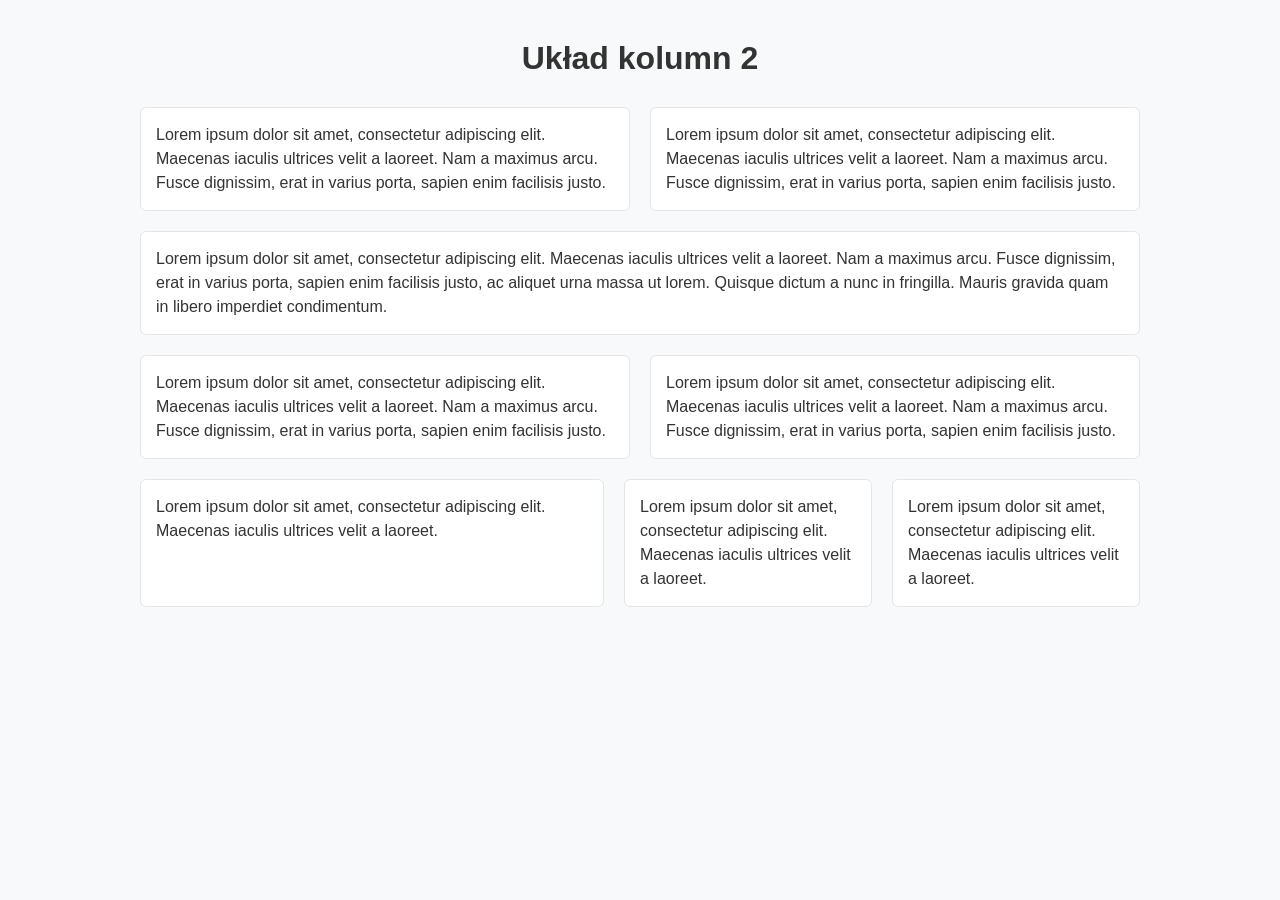
<file: podstrona2_ai.html>
<!DOCTYPE html>
<html lang="pl">
<head>
  <meta charset="UTF-8">
  <title>Układ kolumn 2</title>
  <link rel="stylesheet" href="style_ai.css">
</head>
<body>

  <h1>Układ kolumn 2</h1>

  <div class="row cols-2">
    <div class="col">Lorem ipsum dolor sit amet, consectetur adipiscing elit. Maecenas iaculis ultrices velit a laoreet. Nam a maximus arcu. Fusce dignissim, erat in varius porta, sapien enim facilisis justo.</div>
    <div class="col">Lorem ipsum dolor sit amet, consectetur adipiscing elit. Maecenas iaculis ultrices velit a laoreet. Nam a maximus arcu. Fusce dignissim, erat in varius porta, sapien enim facilisis justo.</div>
  </div>

  <div class="row cols-1">
    <div class="col">Lorem ipsum dolor sit amet, consectetur adipiscing elit. Maecenas iaculis ultrices velit a laoreet. Nam a maximus arcu. Fusce dignissim, erat in varius porta, sapien enim facilisis justo, ac aliquet urna massa ut lorem. Quisque dictum a nunc in fringilla. Mauris gravida quam in libero imperdiet condimentum.</div>
  </div>

  <div class="row cols-2">
    <div class="col">Lorem ipsum dolor sit amet, consectetur adipiscing elit. Maecenas iaculis ultrices velit a laoreet. Nam a maximus arcu. Fusce dignissim, erat in varius porta, sapien enim facilisis justo.</div>
    <div class="col">Lorem ipsum dolor sit amet, consectetur adipiscing elit. Maecenas iaculis ultrices velit a laoreet. Nam a maximus arcu. Fusce dignissim, erat in varius porta, sapien enim facilisis justo.</div>
  </div>

  <div class="row cols-3">
    <div class="col col-wide">Lorem ipsum dolor sit amet, consectetur adipiscing elit. Maecenas iaculis ultrices velit a laoreet.</div>
    <div class="col">Lorem ipsum dolor sit amet, consectetur adipiscing elit. Maecenas iaculis ultrices velit a laoreet.</div>
    <div class="col">Lorem ipsum dolor sit amet, consectetur adipiscing elit. Maecenas iaculis ultrices velit a laoreet.</div>
  </div>

</body>
</html>
</file>
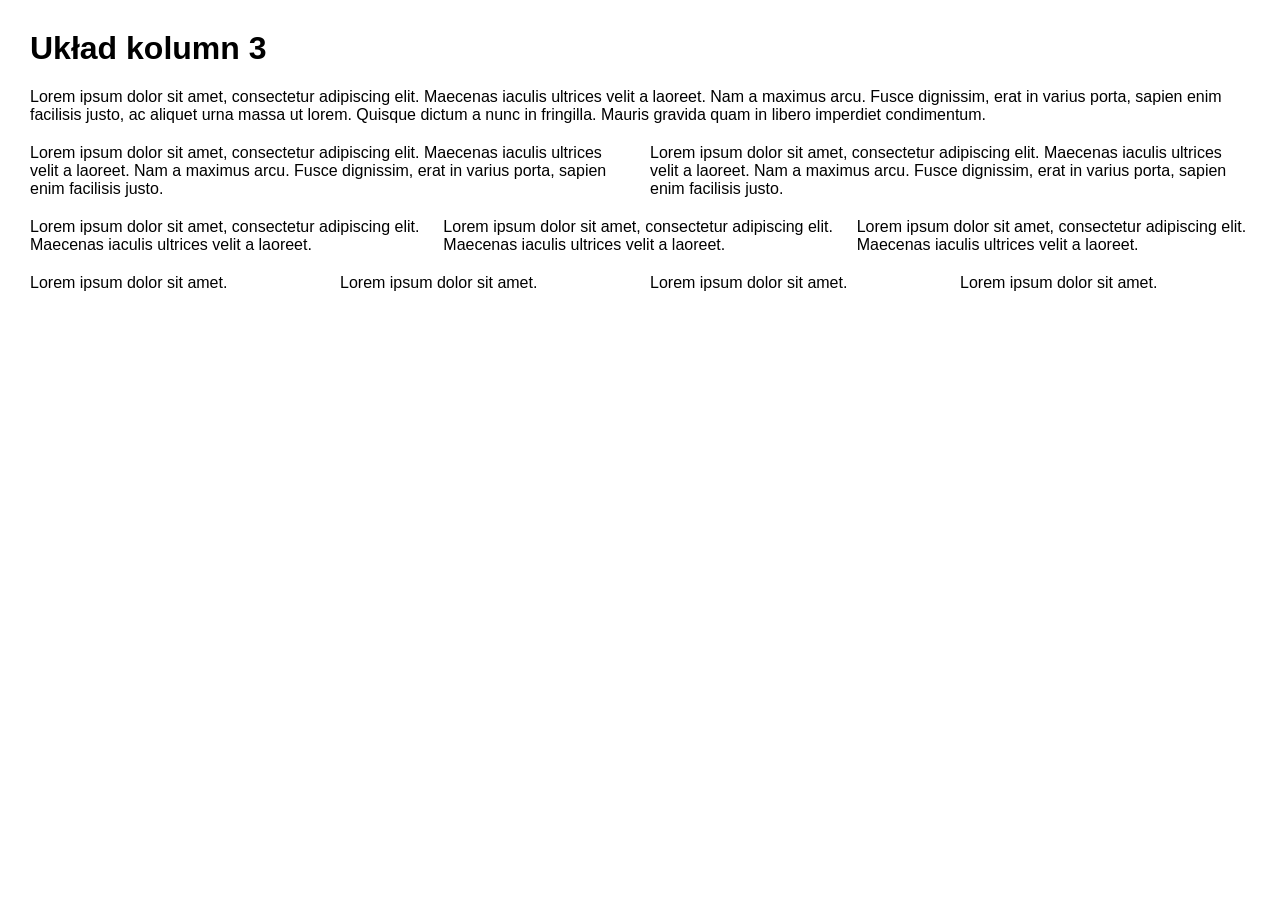
<file: podstrona3.html>
<!DOCTYPE html>
<html lang="pl">
<head>
  <meta charset="UTF-8">
  <title>Układ kolumn 3</title>
  <link rel="stylesheet" href="style.css">
</head>
<body>

  <h1>Układ kolumn 3</h1>

  <div class="row">
    <div class="col">
      Lorem ipsum dolor sit amet, consectetur adipiscing elit. Maecenas iaculis ultrices velit a laoreet. Nam a maximus arcu. Fusce dignissim, erat in varius porta, sapien enim facilisis justo, ac aliquet urna massa ut lorem. Quisque dictum a nunc in fringilla. Mauris gravida quam in libero imperdiet condimentum.
    </div>
  </div>

  <div class="row">
    <div class="col">
      Lorem ipsum dolor sit amet, consectetur adipiscing elit. Maecenas iaculis ultrices velit a laoreet. Nam a maximus arcu. Fusce dignissim, erat in varius porta, sapien enim facilisis justo.
    </div>
    <div class="col">
      Lorem ipsum dolor sit amet, consectetur adipiscing elit. Maecenas iaculis ultrices velit a laoreet. Nam a maximus arcu. Fusce dignissim, erat in varius porta, sapien enim facilisis justo.
    </div>
  </div>

  <div class="row">
    <div class="col">
      Lorem ipsum dolor sit amet, consectetur adipiscing elit. Maecenas iaculis ultrices velit a laoreet.
    </div>
    <div class="col">
      Lorem ipsum dolor sit amet, consectetur adipiscing elit. Maecenas iaculis ultrices velit a laoreet.
    </div>
    <div class="col">
      Lorem ipsum dolor sit amet, consectetur adipiscing elit. Maecenas iaculis ultrices velit a laoreet.
    </div>
  </div>

  <div class="row">
    <div class="col">
      Lorem ipsum dolor sit amet.
    </div>
    <div class="col">
      Lorem ipsum dolor sit amet.
    </div>
    <div class="col">
      Lorem ipsum dolor sit amet.
    </div>
    <div class="col">
      Lorem ipsum dolor sit amet.
    </div>
  </div>

</body>
</html>
</file>
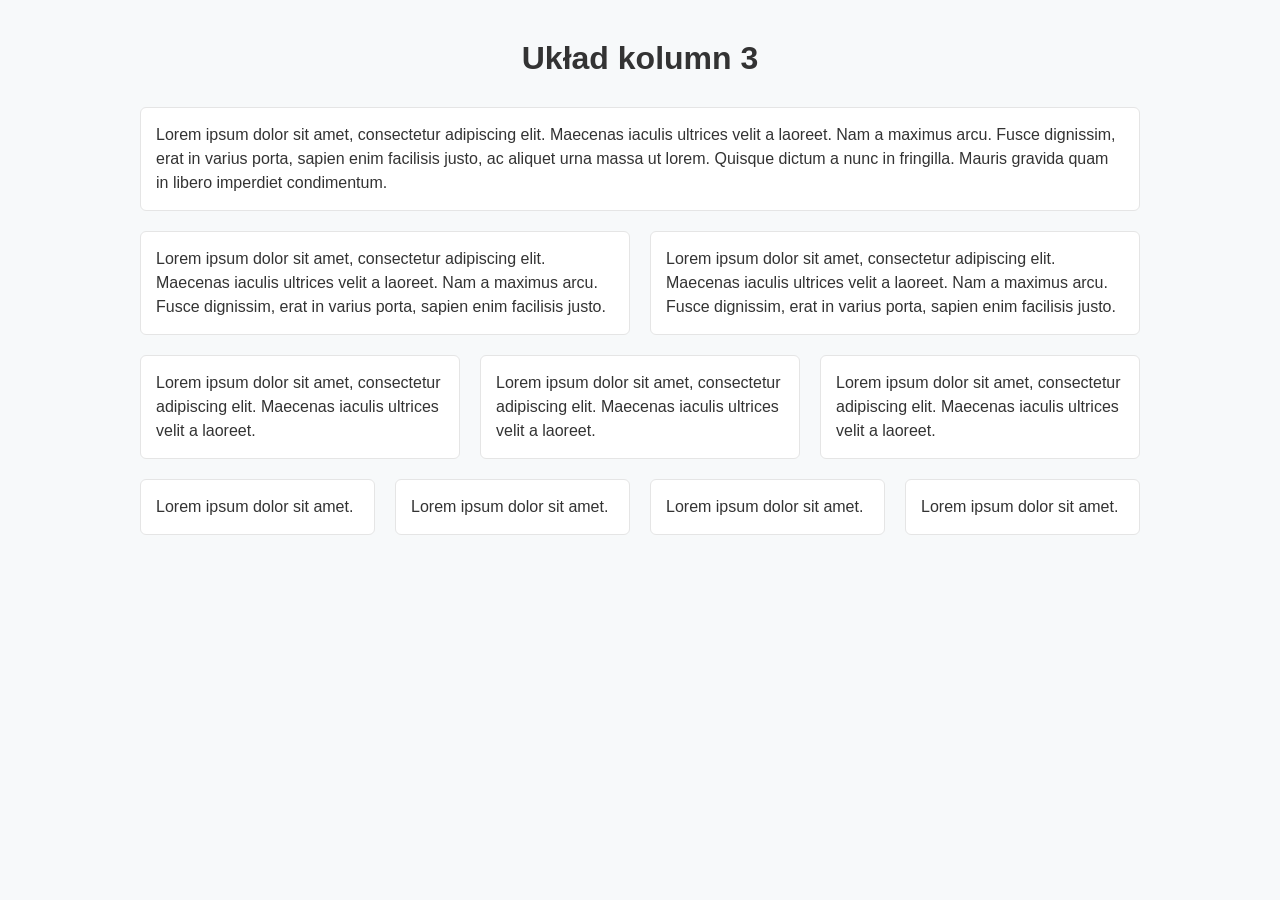
<file: podstrona3_ai.html>
<!DOCTYPE html>
<html lang="pl">
<head>
  <meta charset="UTF-8">
  <title>Układ kolumn 3</title>
  <link rel="stylesheet" href="style_ai.css">
</head>
<body>

  <h1>Układ kolumn 3</h1>

  <div class="row">
    <div class="col">
      Lorem ipsum dolor sit amet, consectetur adipiscing elit. Maecenas iaculis ultrices velit a laoreet. Nam a maximus arcu. Fusce dignissim, erat in varius porta, sapien enim facilisis justo, ac aliquet urna massa ut lorem. Quisque dictum a nunc in fringilla. Mauris gravida quam in libero imperdiet condimentum.
    </div>
  </div>

  <div class="row">
    <div class="col">
      Lorem ipsum dolor sit amet, consectetur adipiscing elit. Maecenas iaculis ultrices velit a laoreet. Nam a maximus arcu. Fusce dignissim, erat in varius porta, sapien enim facilisis justo.
    </div>
    <div class="col">
      Lorem ipsum dolor sit amet, consectetur adipiscing elit. Maecenas iaculis ultrices velit a laoreet. Nam a maximus arcu. Fusce dignissim, erat in varius porta, sapien enim facilisis justo.
    </div>
  </div>

  <div class="row">
    <div class="col">
      Lorem ipsum dolor sit amet, consectetur adipiscing elit. Maecenas iaculis ultrices velit a laoreet.
    </div>
    <div class="col">
      Lorem ipsum dolor sit amet, consectetur adipiscing elit. Maecenas iaculis ultrices velit a laoreet.
    </div>
    <div class="col">
      Lorem ipsum dolor sit amet, consectetur adipiscing elit. Maecenas iaculis ultrices velit a laoreet.
    </div>
  </div>

  <div class="row">
    <div class="col">
      Lorem ipsum dolor sit amet.
    </div>
    <div class="col">
      Lorem ipsum dolor sit amet.
    </div>
    <div class="col">
      Lorem ipsum dolor sit amet.
    </div>
    <div class="col">
      Lorem ipsum dolor sit amet.
    </div>
  </div>

</body>
</html>
</file>
<file: style_ai.css>
body {
  font-family: 'Segoe UI', Tahoma, Geneva, Verdana, sans-serif;
  background-color: #f7f9fa;
  color: #333;
  margin: 40px auto;
  max-width: 1000px;
  padding: 0 20px;
}

h1 {
  text-align: center;
  margin-bottom: 30px;
}

/* --- PODSTRONA 1: FORMULARZ --- */
form {
  background: #ffffff;
  max-width: 420px;
  margin: 0 auto;
  padding: 25px;
  border: 1px solid #ddd;
  border-radius: 8px;
}

label {
  display: block;
  font-weight: bold;
  margin-top: 12px;
  margin-bottom: 5px;
}

input:not([type="radio"]), select, textarea {
  width: 100%;
  padding: 8px;
  border: 1px solid #ccc;
  border-radius: 4px;
  box-sizing: border-box;
}

button[type="submit"] {
  display: block;
  width: 100%;
  margin-top: 20px;
  padding: 10px;
  background-color: #007bff;
  color: white;
  border: none;
  border-radius: 4px;
  font-size: 15px;
  font-weight: bold;
  cursor: pointer;
}

button[type="submit"]:hover {
  background-color: #0056b3;
}

/* --- PODSTRONY 2 & 3: KOLUMNY (FLEXBOX) --- */
.row {
  display: flex;
  gap: 20px;
  margin-bottom: 20px;
}

.col {
  flex: 1;
  background: #ffffff;
  padding: 15px;
  border: 1px solid #e5e5e5;
  border-radius: 6px;
  line-height: 1.5;
}

.col-wide {
  flex: 2;
}

/* --- PODSTRONA 4: GALERIA (GRID) --- */
.gallery {
  display: grid;
  grid-template-columns: repeat(3, 1fr);
  gap: 20px;
}

.card {
  background: #ffffff;
  border: 1px solid #e5e5e5;
  border-radius: 8px;
  overflow: hidden;
  text-align: center;
}

.card img {
  width: 100%;
  height: 200px;
  object-fit: cover;
  display: block;
}

.card p {
  margin: 10px 0;
  font-weight: bold;
}
</file>
<file: style.css>
body {
  font-family: Arial;
  margin: 30px;
}

label {
  display: inline-block;
  width: 140px;
  text-align: right;
  margin-right: 12px;
  vertical-align: top;
}

input:not([type="radio"]), select, textarea {
  width: 250px;
  box-sizing: border-box;
}

button[type="submit"] {
  margin-left: 156px;
}

.row {
  display: flex;
  gap: 20px;
  margin-bottom: 20px;
}

.col {
  flex: 1;
}

.col-wide {
  flex: 2;
}

.gallery {
  display: grid;
  grid-template-columns: repeat(3, 1fr);
  gap: 20px;
}

.card {
  text-align: center;
}

.card img {
  width: 100%;
  height: 200px;
  object-fit: cover;
}

.card p {
  margin-top: 8px;
}
</file>
